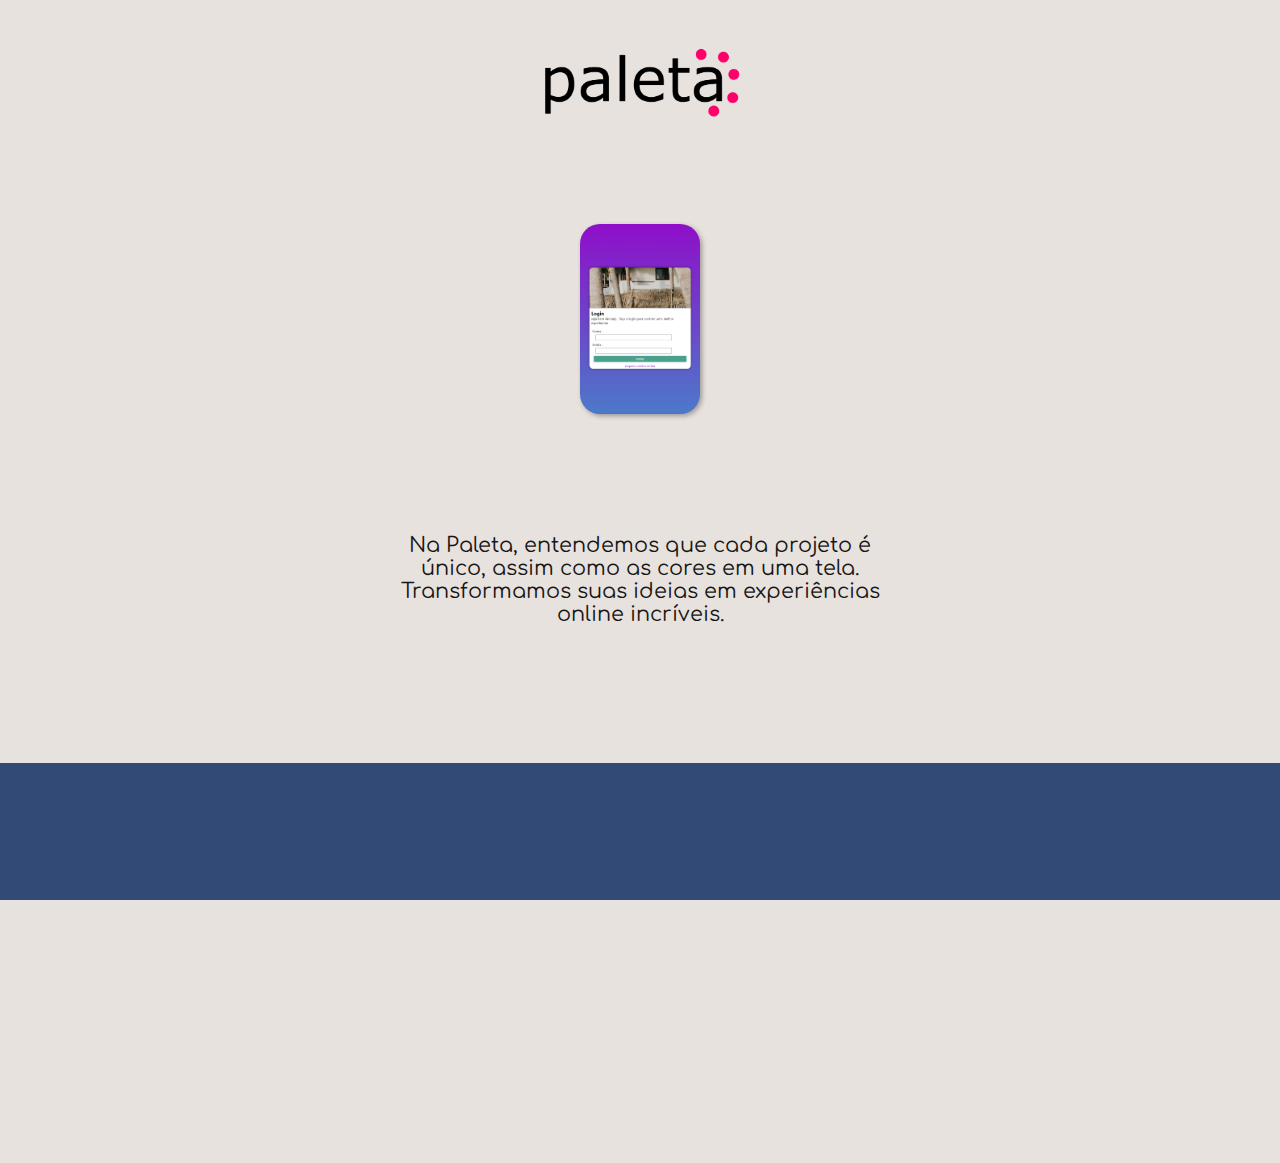
<file: pags/index.html>
<!DOCTYPE html>
<html lang="pt-br">
<head>
    <meta charset="UTF-8">
    <meta name="viewport" content="width=device-width, initial-scale=1.0">
    <title>Paleta</title>
    <link rel="shortcut icon" href="../midia/img/logo_redusida_preta.png" type="image/x-icon">
    <script src="https://unpkg.com/aos@2.3.1/dist/aos.js"></script>
    <link href="https://unpkg.com/aos@2.3.1/dist/aos.css" rel="stylesheet">
    <link rel="stylesheet" href="../estilo/pagprin_p.css">
    <link rel="stylesheet" href="../estilo/animacao.css">
    <link rel="stylesheet" href="../estilo/principal.css">
</head>
<body id="body">
    
    <!-- <div class="top" id="topid"></div> -->

    <main>

        <section class="primeira_parte">
            <header>
                <div class="contem_1" id="titulo_princ">
                    <div class="img">
                        <img src="../midia/img/logopaleta_preta.png" alt="logopaleta">
                    </div>
                </div>
            </header>
            <div id="primeira_impresao">
            
                <div id="sites_ex">
                    <div id="site_1" class="site"></div>
                    <div id="site_2" class="site"></div>
                    <div id="site_3" class="site"></div>
                    <div id="site_4" class="site"></div>
                    <div id="site_5" class="site"></div>
                </div>
                <div id="informacao">
                    <div class="texto">
                        <p>Na Paleta, entendemos que cada projeto é único, assim como as cores em uma tela. Transformamos suas ideias em experiências online incríveis.
                        </p>
                    </div>
                    <div class="contem_1">
                        <button><a href="conversa.html">ter meu site</a></button>
                    </div>
                </div>
            </div>
        </section>
        <section class="fundo_azul">
        </section>
    <script src="../interacao/cape.js"></script>
    <script>
        AOS.init();
    </script>
</body>
</html>
</file>
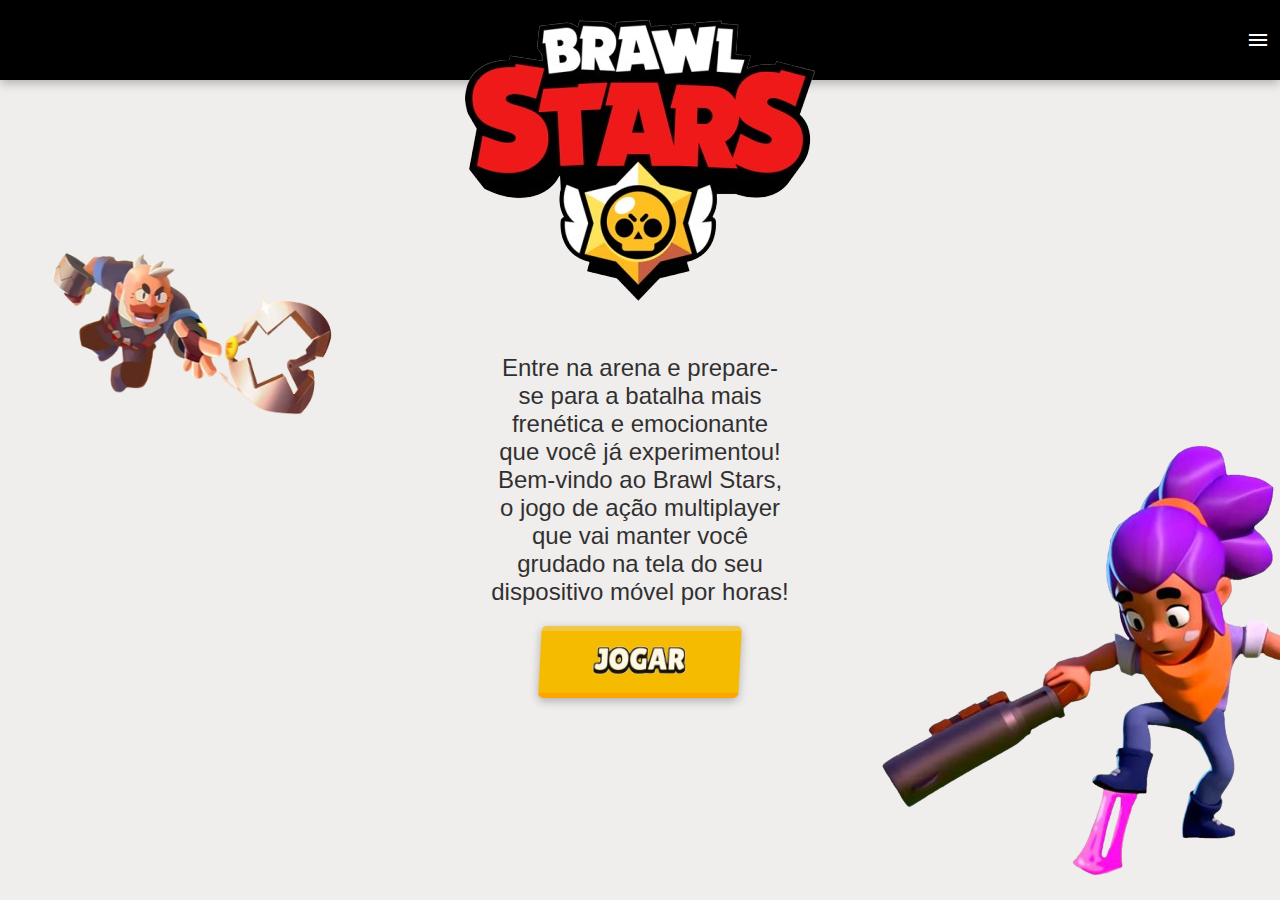
<file: ex/brawll stars/index.html>
<!DOCTYPE html>
<html lang="pt-br">
<head>
    <meta charset="UTF-8">
    <meta name="viewport" content="width=device-width, initial-scale=1.0">
    <title>brawl stars</title>
    <link rel="shortcut icon" href="img/logo_pequena_brawl.png" type="image/x-icon">
    <link rel="stylesheet" href="https://fonts.googleapis.com/css2?family=Material+Symbols+Outlined:opsz,wght,FILL,GRAD@20..48,100..700,0..1,-50..200" />
    <style>

        *{
            border: none;
            margin: 0px;
            padding: 0px;
            font-family: Arial, Helvetica, sans-serif;
        }

        html,body{
            background-color: rgb(240, 237, 237);
            width: 100%;
            height: 100vh;
            overflow: hidden;
        }

        main{
            width: 100%;
            min-height: 100vh;
            color: black;
        }

        .cab {
            width: 100%;
            height: 80px;
            background-color: black;
            box-shadow: 0px 3px 10px rgba(0, 0, 0, 0.273);
            display: flex;
            justify-content: end;
            align-items: center;
        }

        .contem{
            width: 100%;
            display: flex;
            justify-content: center;
        }

        #logo {
            margin-top: -60px;
        }

        p {
            width: 300px;
            font-size: 1.3em;
            text-align: center;
            opacity: 0.8;
            margin: 60px 0px 0px 0px;
        }

        button {
            width: 200px;
            padding: 8px;
            margin-top: 20px;
            background-color: rgb(245, 187, 0);
            box-shadow: 0px 3px 10px rgba(0, 0, 0, 0.273);
            position: relative;
            z-index: 1;
            overflow: hidden;
            transform: skewX(-3deg);
            /* border: 2px solid black; */
            border-bottom: 5px solid orange;
            border-top: 5px solid rgb(239, 199, 69);
            border-radius: 5px;
        }

        button > img {
            width: 100px;
            opacity: 0.9;
        }

        .broque_contem {
            width: 200px;
            position: absolute;
            bottom: 0px;
            right: 0px;
            overflow: hidden;
            z-index: 2;
        }

        .broque_contem > img {
            margin: 0px 0px -28px 30px;
        }

        .spaike_contem {
            display: none;
            width: 450px;
            position: absolute;
            top: 250px;
            left: 30px;
            overflow: hidden;
        }

        .spaike_contem > img {
            width: 220px;
        }

        @media screen and (min-width: 768px){
            .spaike_contem {
                display: block;
            }

            .broque_contem {
                width: 450px;
            }
        }

        @media screen and (max-height: 858px) {

            .broque_contem {
                width: 250px;
            }

            .broque_contem > img {
                width: 250px;
            }
        }

        .material-symbols-outlined {
          font-variation-settings:
          'FILL' 0,
          'wght' 400,
          'GRAD' 0,
          'opsz' 24;
          color: white;
          margin: 0px 10px 0px 0px;
        }

        @media screen and (min-width: 992px) {

            .spaike_contem {
                left: 50px;
            }

            .spaike_contem > img {
                width: 300px;
            }
        }

        @media screen and (min-width: 1200px) {
            p {
                margin: 50px 0px 0px 0px;
                font-size: 1.5em;
            }
        }

        @media screen and (min-width: 1300px) {

            .spaike_contem {
                left: 100px;
            }

            .spaike_contem > img {
                width: 400px;
            }

            .broque_contem {
                width: 600px;
            }

            .broque_contem > img {
                width: 500px;
            }
        }
    </style>
</head>
<body>
    <main>
        <div class="cab">
            <span class="material-symbols-outlined">
                menu
            </span>
        </div>
        <div class="contem" id="logo">
            <img src="img/brawl_stars.png" alt="logo brawl">
        </div>
        <div class="contem">
            <p>Entre na arena e prepare-se para a batalha mais frenética e emocionante que você já experimentou! Bem-vindo ao Brawl Stars, o jogo de ação multiplayer que vai manter você grudado na tela do seu dispositivo móvel por horas!</p>
        </div>
        <div class="spaike_contem">
            <img src="img/cara_velho.png" alt="spaike">
        </div>
        <div class="broque_contem">
            <img src="img/shele (1).png" alt="broque">
        </div>
        <div class="contem">
            <button onclick="mudar()">
                <img src="img/jogar02.png" alt="jogar">
            </button>
        </div>
    </main>

    <script>
        function mudar () {
            window.location.href = "https://play.google.com/store/search?q=brawl+stars&c=apps"
        }
    </script>
</body>
</html>
</file>
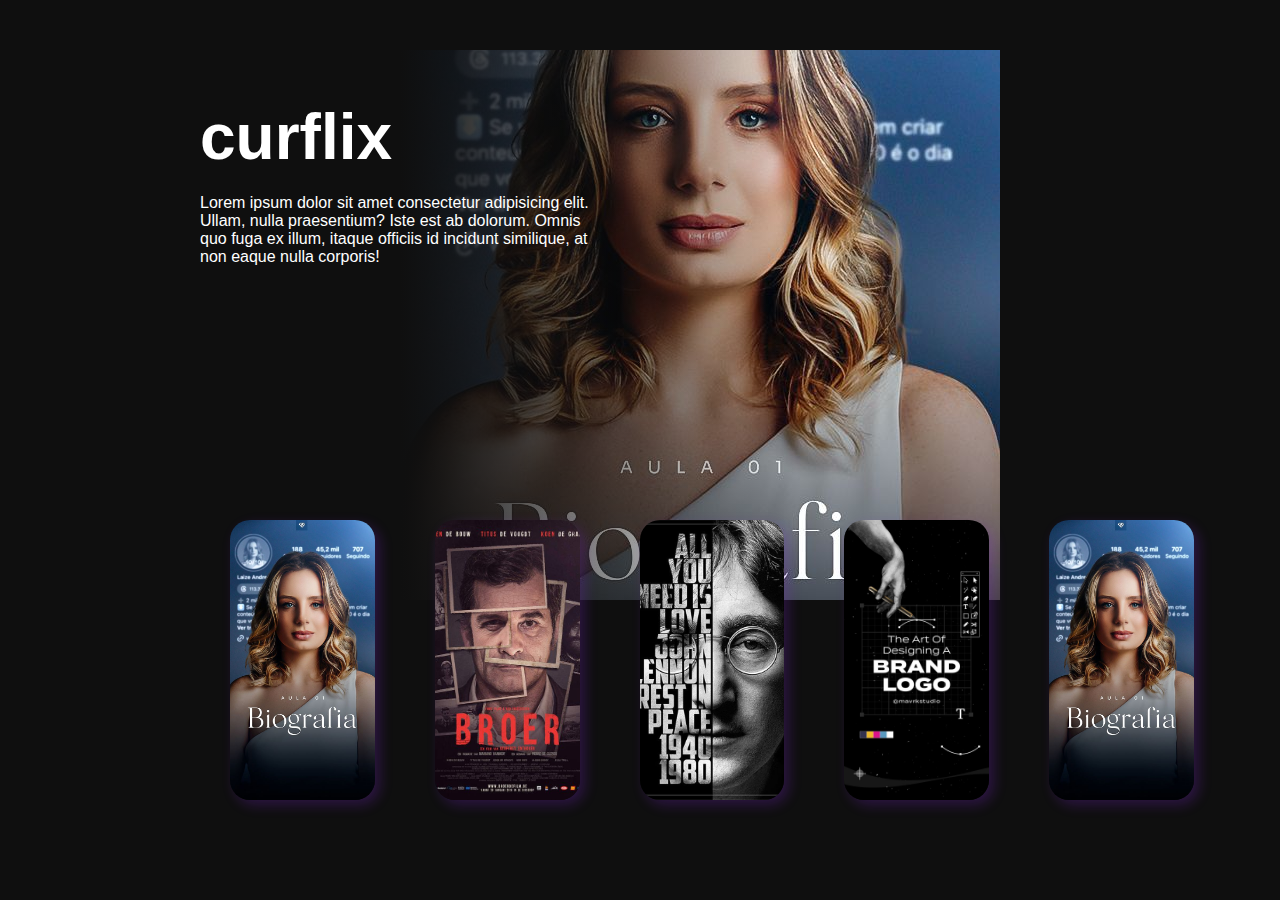
<file: ex/curso netflix/index.html>
<!DOCTYPE html>
<html lang="pt-br">
<head>
    <meta charset="UTF-8">
    <meta name="viewport" content="width=device-width, initial-scale=1.0">
    <title>curflix</title>
    <link rel="stylesheet" href="style.css">
</head>
<body>
    
    <main>
        <div class="conteudo">
            <div class="contem_titulo">
                <h1>curflix</h1>
            </div>
            <div class="contem_texto">
                <p>Lorem ipsum dolor sit amet consectetur adipisicing elit. Ullam, nulla praesentium? Iste est ab dolorum. Omnis quo fuga ex illum, itaque officiis id incidunt similique, at non eaque nulla corporis!</p>
            </div>
        </div>
        <div class="contem_img"></div>
        <div class="efeito"></div>
        <div class="rolagem">
            <div class="contem_curso" id="curso001"></div>
            <div class="contem_curso" id="curso002"></div>
            <div class="contem_curso" id="curso003"></div>
            <div class="contem_curso" id="curso004"></div>
            <div class="contem_curso" id="curso005"></div>
            <!-- <div class="contem_curso" id="curso005"></div>
            <div class="contem_curso" id="curso005"></div> -->
        </div>
    </main>

    <script>
        const curso001 = document.getElementById('curso001');
        const curso002 = document.getElementById('curso002');
        const curso003 = document.getElementById('curso003');
        const curso004 = document.getElementById('curso004');
        const contemImg = document.querySelector('.contem_img');

        curso001.addEventListener('mouseenter', () => {
            contemImg.style.backgroundImage = 'url("img/capa001.jpeg")';
        });

        curso001.addEventListener('mouseleave', () => {
            contemImg.style.backgroundImage = '';
        });

        curso002.addEventListener('mouseenter', () => {
            contemImg.style.backgroundImage = 'url("img/capa002.jpeg")';
        });

        curso002.addEventListener('mouseleave', () => {
            contemImg.style.backgroundImage = '';
        });

        curso003.addEventListener('mouseenter', () => {
            contemImg.style.backgroundImage = 'url("img/capa003.jpeg")';
        });

        curso003.addEventListener('mouseleave', () => {
            contemImg.style.backgroundImage = '';
        });

        curso004.addEventListener('mouseenter', () => {
            contemImg.style.backgroundImage = 'url("img/capa004.jpeg")';
        });

        curso004.addEventListener('mouseleave', () => {
            contemImg.style.backgroundImage = '';
        });
    </script>
</body>
</html>
</file>
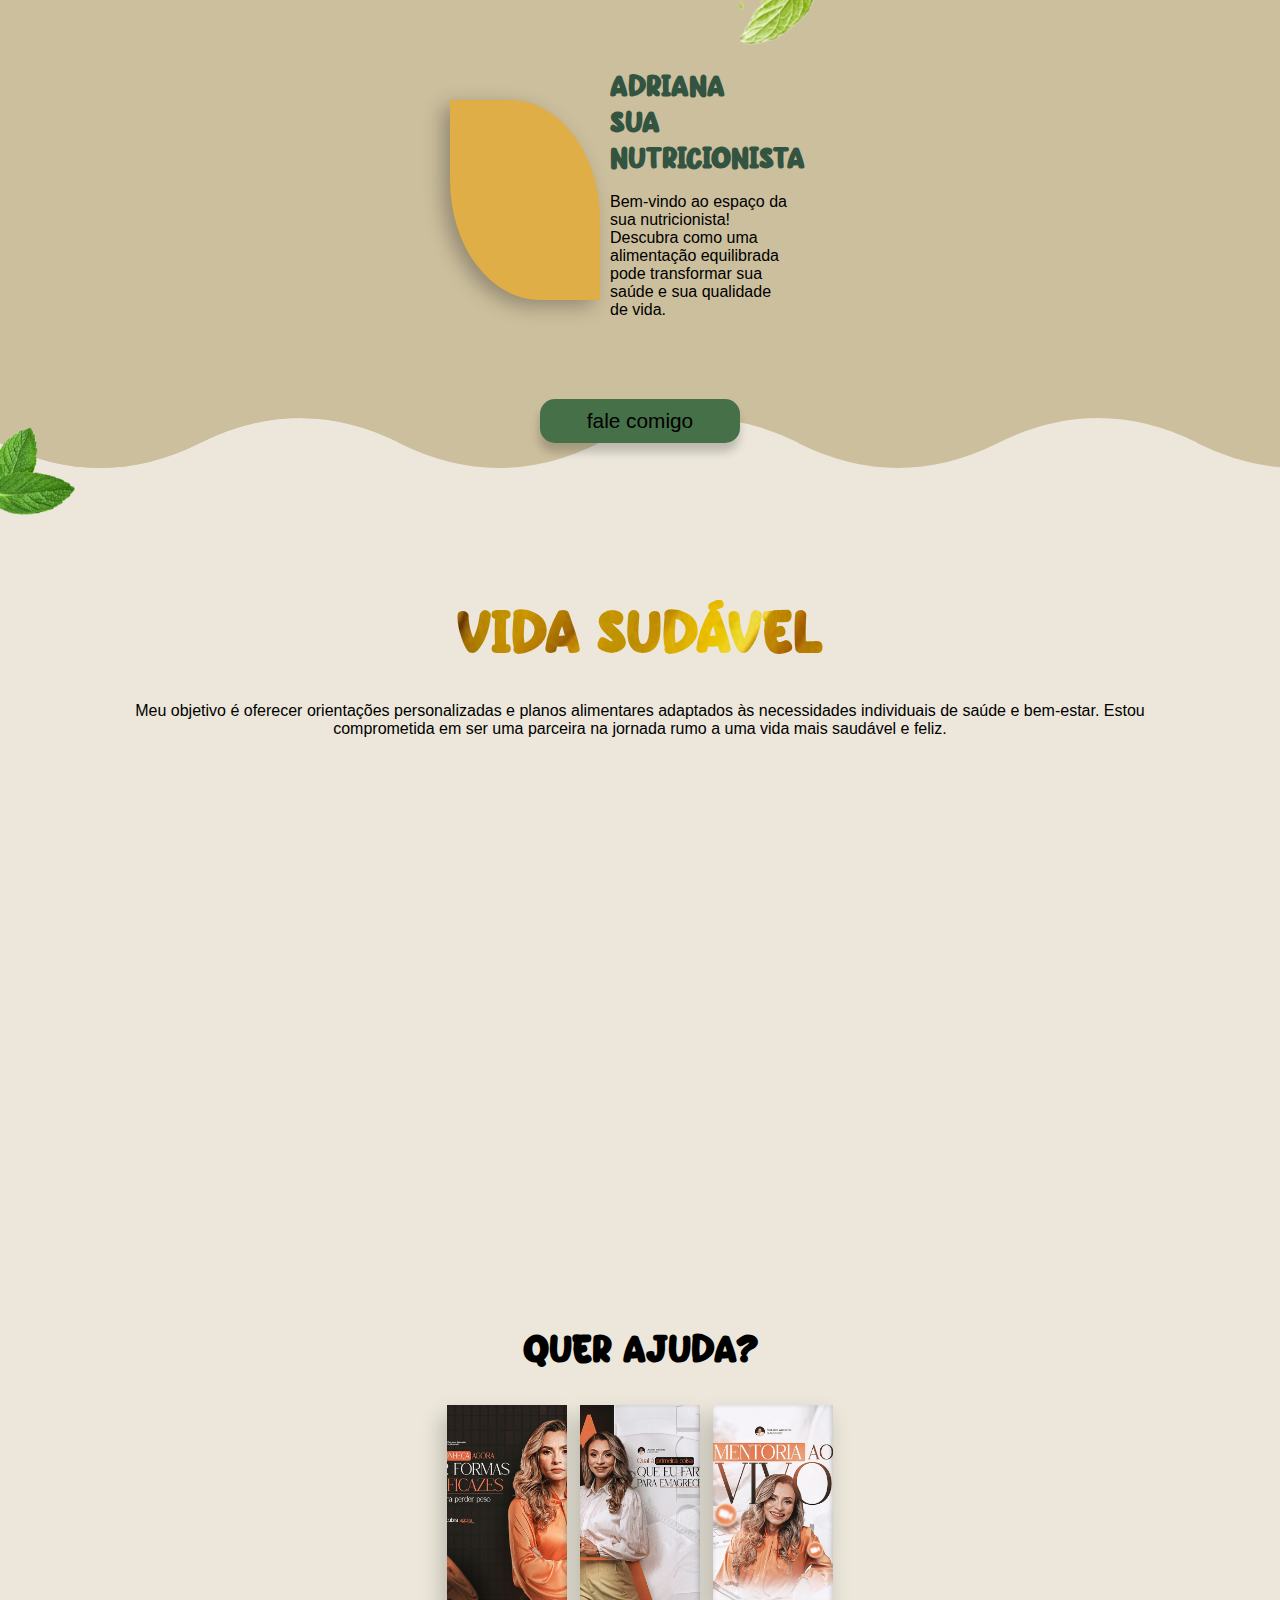
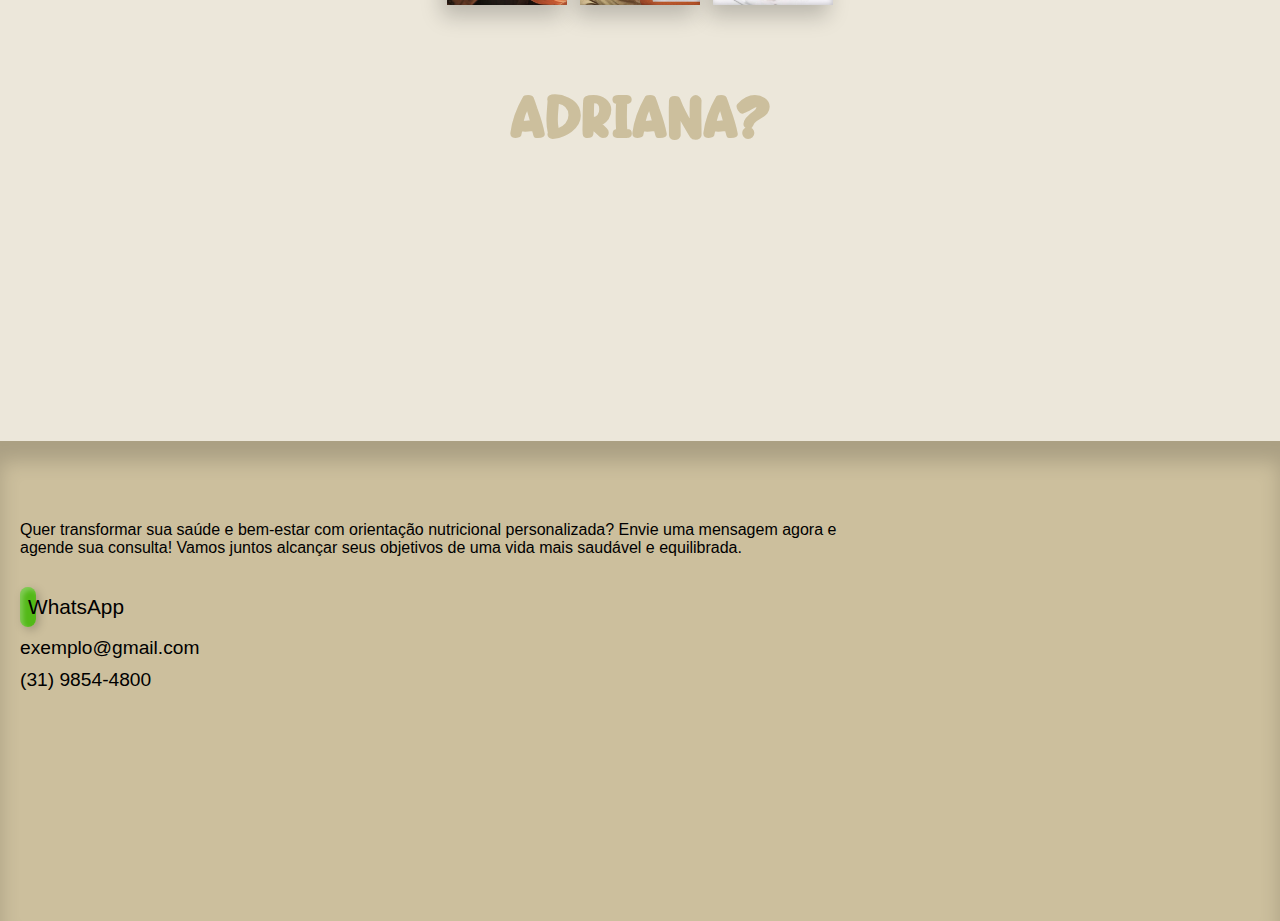
<file: ex/nutri/index.html>
<!DOCTYPE html>
<html lang="pt-br">
<head>
    <meta charset="UTF-8">
    <meta name="viewport" content="width=device-width, initial-scale=1.0">
    <title>sua nutri</title>
    <link rel="stylesheet" href="style.css">
    <link rel="stylesheet" href="animacao.css">
    <link rel="shortcut icon" href="img/logo.png" type="image/x-icon">
</head>
<body>
    <main>
        <section class="apresentacao">
            <div class="contem_merda_toda">
                <div class="contem_primeiro">
                    <div class="folha" id="folha006">
                        <img src="img/folha06.png" alt="">
                    </div>
                    <div class="contem_nutri">
                        <div class="contem_img_nutri">
                            <img src="img/mulher.png" alt="nutri">
                        </div>
                    </div>
                    <div class="conteudo_apresentacao">
                        <div class="contem_titulo_especial" id="titulo_principal">
                            <h1>adriana</h1>
                            <h1>sua nutricionista</h1>
                        </div>
                        <div class="contem_p_especial">
                            <p>Bem-vindo ao espaço da sua nutricionista! Descubra como uma alimentação equilibrada pode transformar sua saúde e sua qualidade de vida.</p>
                        </div>
                    </div>
                </div>
            </div>
            <div class="contem_botao" id="button_tudo"><button onclick="falar()">fale comigo</button></div>
            </div>
            <div class="folha" id="folha004">
                <img src="img/folha04.png" alt="">
            </div>
            <div id="bode">
            </div>
        </section>
        <section class="falar_um_pouco">
            <div class="contem_titulo">
                <h1 id="titulo_pouco">vida sudável</h1>
            </div>
            <div class="contem_p" id="p_pouco">
                <P>Meu objetivo é oferecer orientações personalizadas e planos alimentares adaptados às necessidades individuais de saúde e bem-estar. Estou comprometida em ser uma parceira na jornada rumo a uma vida mais saudável e feliz.</P>
            </div>
        </section>
        <div class="abacaxi_cortado">
            <img src="img/abacaxi_cortado.png" alt="">
        </div>
        <section class="mais_um_pouco">
            <div class="contem_tudo" id="tudo">
                <div class="contem_titulo" id="titulo_tudo">
                    <h1>Benefícios</h1>
                </div>
                <div class="contem_p" id="p_tudo">
                    <p>Uma boa nutrição fortalece o sistema imunológico, reduz doenças crônicas, aumenta a energia, controla o peso e melhora o bem-estar mental. Invista em uma alimentação equilibrada para uma vida mais saudável e ativa.</p>
                </div>
                <div class="contem_botao" id="button002">
                    <button onclick="falar()">entrar em contato</button>
                </div>
                <div class="folha" id="folha003">
                    <img src="img/folha03.png" alt="">
                </div>
            </div>
        </section>
        <section class="contem_coisas">
            <div class="coisas">
                <div class="contem_titulo" id="titulo004">
                    <h1>quer ajuda?</h1>
                </div>
                <div class="quadro" id="quadro001"></div>
                <div class="quadro" id="quadro002"></div>
                <div class="quadro" id="quadro003"></div>
            </div>
        </section>
        <section class="mais_texto">
            <div class="contem_titulo">
                <h1 id="titulo_color">adriana?</h1>
            </div>
            <div class="contem_p">
                <p id="texto_nsei">Sou nutricionista dedicada a ajudar você a alcançar uma vida saudável e equilibrada. Com formação sólida e experiência, ofereço orientações personalizadas e planos alimentares adaptados às suas necessidades, promovendo escolhas alimentares conscientes e sustentáveis para seu bem-estar.</p>
            </div>
            <div class="prato">
                <img src="img/prato.png" alt="" id="prato">
            </div>
        </section>
    </main>

    <footer id="rodape">
        <div class="contem_p" id="p_diferente">
            <p>Quer transformar sua saúde e bem-estar com orientação nutricional personalizada? Envie uma mensagem agora e agende sua consulta! Vamos juntos alcançar seus objetivos de uma vida mais saudável e equilibrada.</p>
        </div>
        <div class="contato">
            <div class="watzap">
                <button id="zapzap" onclick="falar()">WhatsApp</button>
            </div>
            <div class="email">
                <p>exemplo@gmail.com</p>
            </div>
            <div class="numero">
                <p>(31) 9854-4800</p>
            </div>
        </div>
        <div class="espacar"></div>
    </footer>

    <script src="interacao.js"></script>
    <script>
        var tela = window.innerWidth;
        const bode = window.document.getElementById("bode")
        bode.innerHTML += `
        <div class="contem_onda">
            <svg width="400px" height="200px" class="onda" id="svg01">
            <path fill="#CCBF9D" d="M 0 100 Q 100 150, 200 100 Q 300 50, 400 100 Q 500 150, 600 100 Q 700 50, 800 100 L 800 0 L 0 0 Z"></path>
            </svg>
            <svg width="400px" height="200px" class="onda" id="svg02">
            <path fill="#CCBF9D" d="M 0 100 Q 100 150, 200 100 Q 300 50, 400 100 Q 500 150, 600 100 Q 700 50, 800 100 L 800 0 L 0 0 Z"></path>
            </svg>
            <svg width="400px" height="200px" class="onda" id="svg03">
            <path fill="#CCBF9D" d="M 0 100 Q 100 150, 200 100 Q 300 50, 400 100 Q 500 150, 600 100 Q 700 50, 800 100 L 800 0 L 0 0 Z"></path>
            </svg>
            <svg width="400px" height="200px" class="onda" id="svg04">
            <path fill="#CCBF9D" d="M 0 100 Q 100 150, 200 100 Q 300 50, 400 100 Q 500 150, 600 100 Q 700 50, 800 100 L 800 0 L 0 0 Z"></path>
            </svg>
            <svg width="400px" height="200px" class="onda" id="svg05">
            <path fill="#CCBF9D" d="M 0 100 Q 100 150, 200 100 Q 300 50, 400 100 Q 500 150, 600 100 Q 700 50, 800 100 L 800 0 L 0 0 Z"></path>
            </svg>
            <svg width="400px" height="200px" class="onda" id="svg06">
            <path fill="#CCBF9D" d="M 0 100 Q 100 150, 200 100 Q 300 50, 400 100 Q 500 150, 600 100 Q 700 50, 800 100 L 800 0 L 0 0 Z"></path>
            </svg>
            <svg width="400px" height="200px" class="onda" id="svg07">
            <path fill="#CCBF9D" d="M 0 100 Q 100 150, 200 100 Q 300 50, 400 100 Q 500 150, 600 100 Q 700 50, 800 100 L 800 0 L 0 0 Z"></path>
            </svg>
            <svg width="400px" height="200px" class="onda" id="svg08">
            <path fill="#CCBF9D" d="M 0 100 Q 100 150, 200 100 Q 300 50, 400 100 Q 500 150, 600 100 Q 700 50, 800 100 L 800 0 L 0 0 Z"></path>
            </svg>
        </div>
        `

        function falar () {
            window.location.href = "http://api.whatsapp.com/?phone=31981144800&text="
        }
    </script>
</body>
</html>
</file>
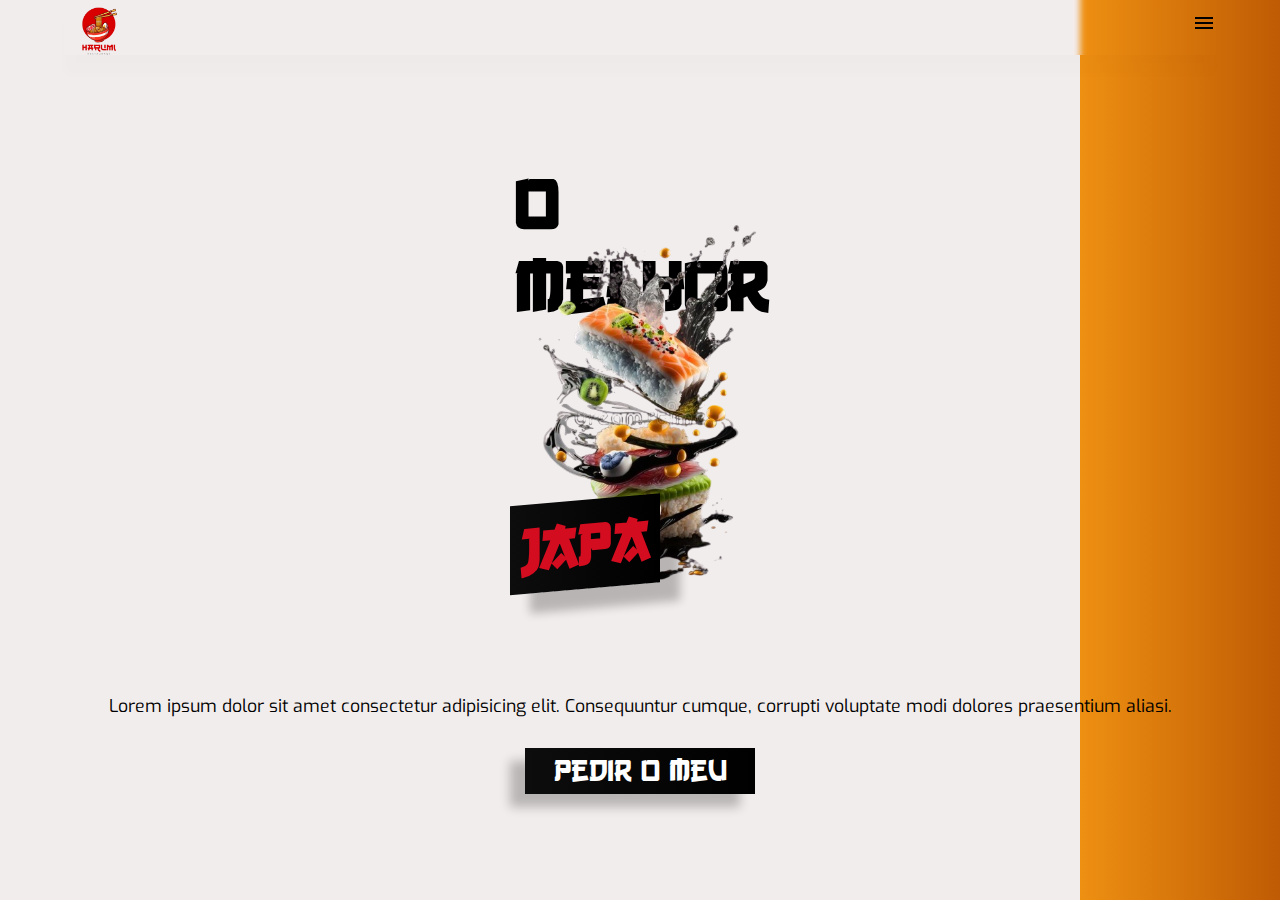
<file: ex/suchi/index.html>
<!DOCTYPE html>
<html lang="pt-br">
<head>
    <meta charset="UTF-8">
    <meta name="viewport" content="width=device-width, initial-scale=1.0">
    <title>sushi</title>
    <link rel="stylesheet" href="style.css">
    <link rel="shortcut icon" href="img/logo_solo.png" type="image/x-icon">
    <link rel="stylesheet" href="https://fonts.googleapis.com/css2?family=Material+Symbols+Outlined:opsz,wght,FILL,GRAD@24,400,0,0" />
</head>
<body>
    <div class="fundo_cor"></div>
    <header>
        <div class="centro">
            <div class="cab_vdd">
                <div class="restaurante">
                    <img src="img/logo.png" alt="logo">
                </div>
                <div class="menu_contem">
                    <span class="material-symbols-outlined">
                        menu
                        </span>
                </div>
            </div>
        </div>
    </header>
    <main>
        <section class="primeira_impressao">
            <div class="contem_img_principal"></div>
            <div class="contem_titulos">
                <div class="contem_todos">
                    <div class="contem_titulo01">
                        <h1>o melhor</h1>
                    </div>
                </div>
            </div>
            <div class="contem_titulo02">
                <div class="fundo_titulo">
                    <h1>japa</h1>
                </div>
            </div>
        </section>
        <section class="compra">
            <div class="contem_texto_p">
                <p>Lorem ipsum dolor sit amet consectetur adipisicing elit. Consequuntur cumque, corrupti voluptate modi dolores praesentium aliasi.</p>
            </div>
            <div class="contem_button_compra">
                <button><p>pedir o meu</p></button>
            </div>
        </section>
    </main>
</body>
</html>
</file>
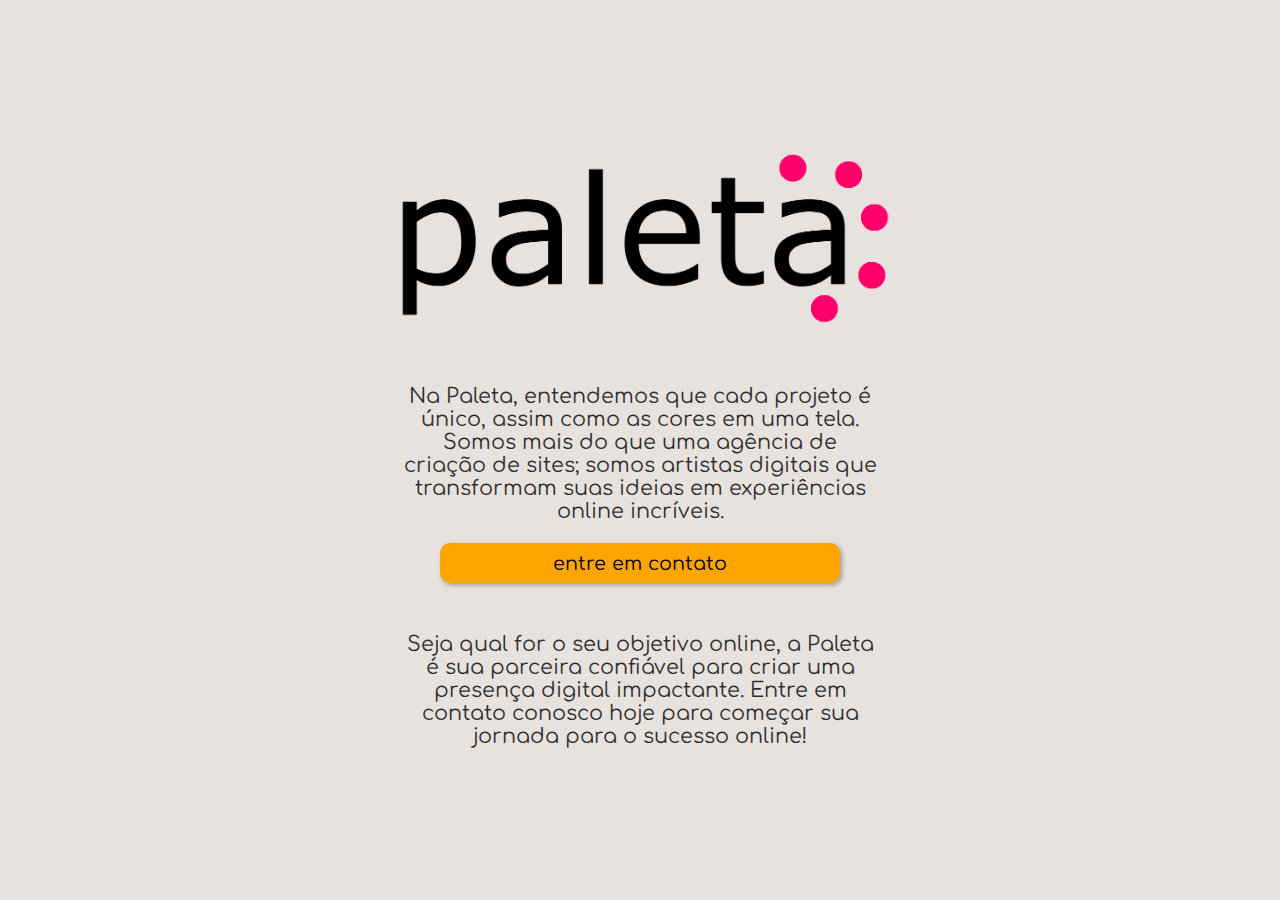
<file: pags/conversa.html>
<!DOCTYPE html>
<html lang="pt-br">
<head>
    <meta charset="UTF-8">
    <meta name="viewport" content="width=device-width, initial-scale=1.0">
    <link rel="shortcut icon" href="../midia/img/logo_redusida_branca.png" type="image/x-icon">
    <link rel="stylesheet" href="../estilo/principal.css">
    <link rel="stylesheet" href="../estilo/conversa.css">
    <link rel="stylesheet" href="../estilo/conversa_002.css">
    <link rel="stylesheet" href="../estilo/animacao.css">
    <title>Paleta - conversar</title>
</head>
<body>
    <div class="pai">
        <div>
            <div class="contem_img">
                <div class="img_logo">
                    <img src="../midia/img/logopaleta_preta.png" alt="logo paleta">
                </div>
            </div>
            <div class="texto">
                <p>
                    Na Paleta, entendemos que cada projeto é único, assim como as cores em uma tela. Somos mais do que uma agência de criação de sites; somos artistas digitais que transformam suas ideias em experiências online incríveis.
                </p>
            </div>
            <div class="contato">
                <button class="botao"><a href="#">entre em contato</a></button>
            </div>
            <div class="texto">
                <p>
                    Seja qual for o seu objetivo online, a Paleta é sua parceira confiável para criar uma presença digital impactante. Entre em contato conosco hoje para começar sua jornada para o sucesso online!
                </p>
            </div>
        </div>
    </div>
</body>
</html>
</file>
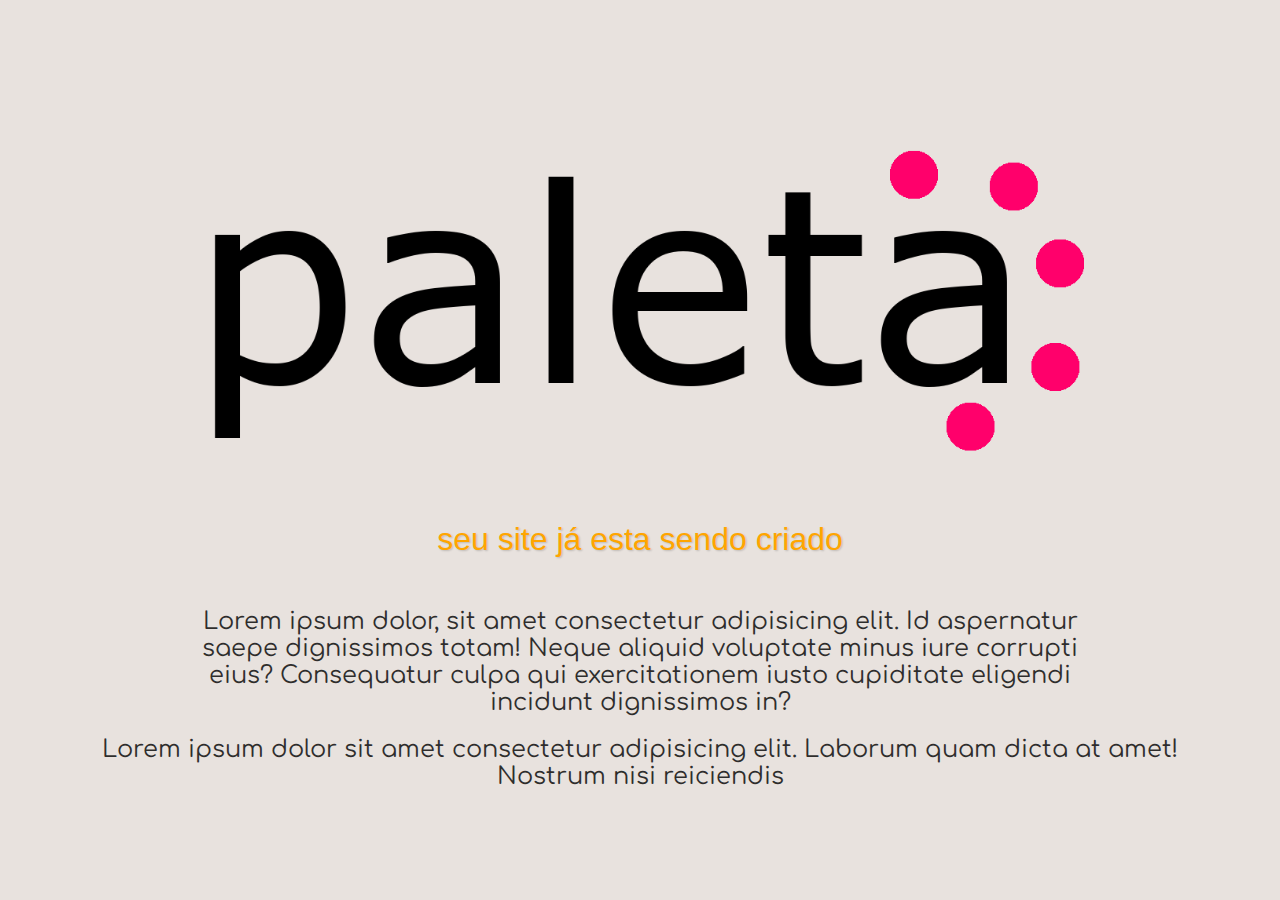
<file: pags/muito_obrigado.html>
<!DOCTYPE html>
<html lang="pt-br">
<head>
    <meta charset="UTF-8">
    <meta name="viewport" content="width=device-width, initial-scale=1.0">
    <link rel="shortcut icon" href="../midia/img/logo_redusida_branca.png" type="image/x-icon">
    <script src="https://unpkg.com/aos@2.3.1/dist/aos.js"></script>
    <link href="https://unpkg.com/aos@2.3.1/dist/aos.css" rel="stylesheet">
    <link rel="stylesheet" href="../estilo/principal.css">
    <link rel="stylesheet" href="../estilo/animacao.css">
    <link rel="stylesheet" href="../estilo/final.css">
    <title>Paleta - muito obrigado</title>
</head>
<body>
    <div class="contem_4">
        <div>
            
            <div class="centralizar_img">
                <div class="img_logo">
                    <img src="../midia/img/logopaleta_preta.png" alt="logo paleta">
                </div>
            </div>
            <div class="msg"><h1>seu site já esta sendo criado</h1></div>
            <div class="texto"><p>Lorem ipsum dolor, sit amet consectetur adipisicing elit. Id aspernatur saepe dignissimos totam! Neque aliquid voluptate minus iure corrupti eius? Consequatur culpa qui exercitationem iusto cupiditate eligendi incidunt dignissimos in?</p></div>
            <div class="lembrete"><p>Lorem ipsum dolor sit amet consectetur adipisicing elit. Laborum quam dicta at amet! Nostrum nisi reiciendis </p></div>
        </div>
    </div>

</body>
</html>
</file>
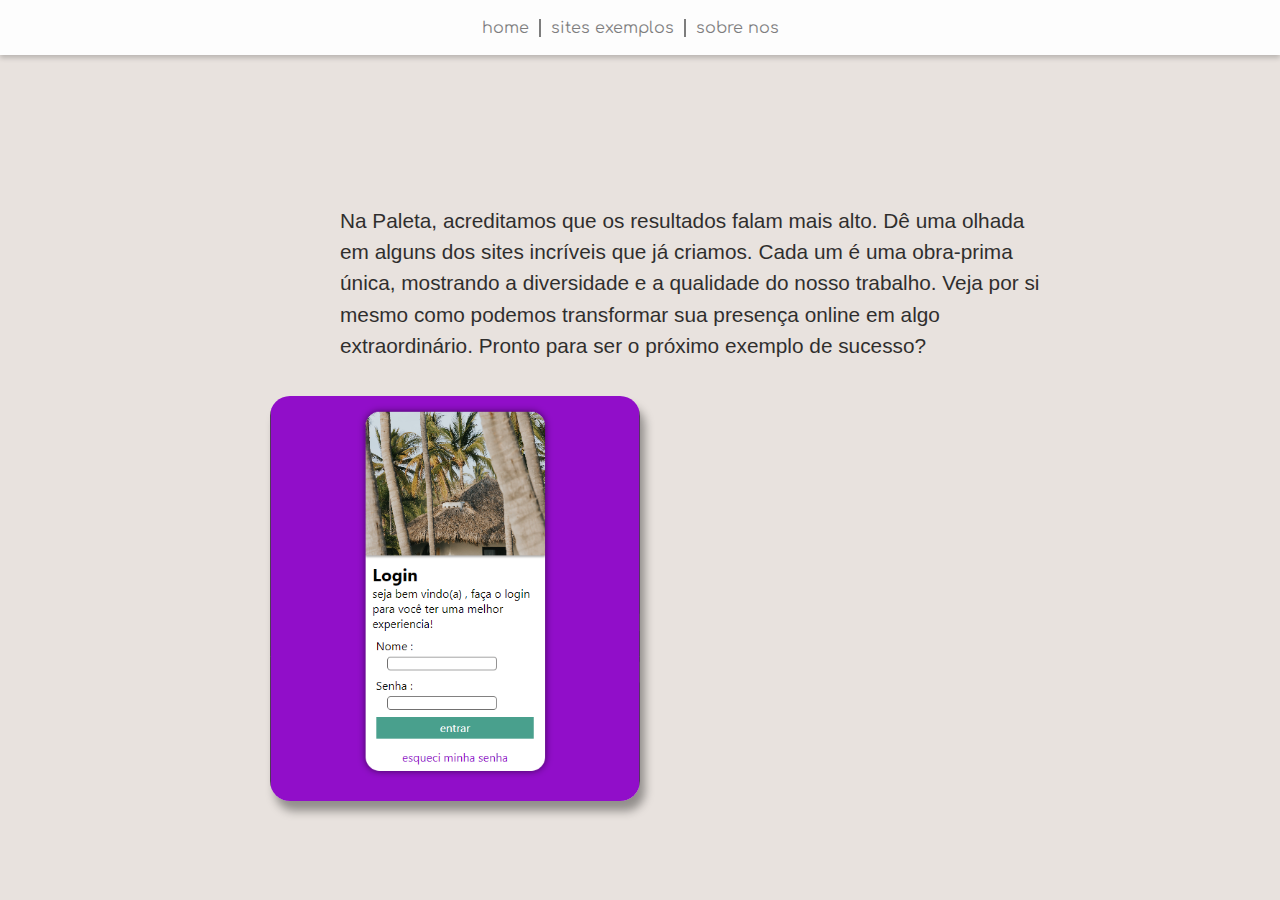
<file: pags/sites_ex.html>
<!DOCTYPE html>
<html lang="pt-br">
<head>
    <meta charset="UTF-8">
    <meta name="viewport" content="width=device-width, initial-scale=1.0">
    <title>Paleta - sites exemplos</title>
    <link rel="shortcut icon" href="../midia/img/logo_redusida_branca.png" type="image/x-icon">
    <link rel="stylesheet" href="../estilo/principal.css">
    <link rel="stylesheet" href="../estilo/exemplo.css">
    <link rel="stylesheet" href="../estilo/animacao.css">
</head>
<body>

    <div class="top" id="topid" ></div>

    <div class="conteudo">
        <section class="text_01">
            <div class="contem_2">
                <p>
                    Na Paleta, acreditamos que os resultados falam mais alto. Dê uma olhada em alguns dos sites incríveis que já criamos. Cada um é uma obra-prima única, mostrando a diversidade e a qualidade do nosso trabalho. Veja por si mesmo como podemos transformar sua presença online em algo extraordinário. Pronto para ser o próximo exemplo de sucesso?
                </p>
            </div>
        </section>
        <div class="limite_limite">
            <div class="limitar">
                <section class="roleta_sites , contem_1" id="rol"></section>
            </div>
        </div>
    </div>

    <script src="../interacao/cape.js"></script>
    <script src="../interacao/roleta_sites.js"></script>
</body>
</html>
</file>
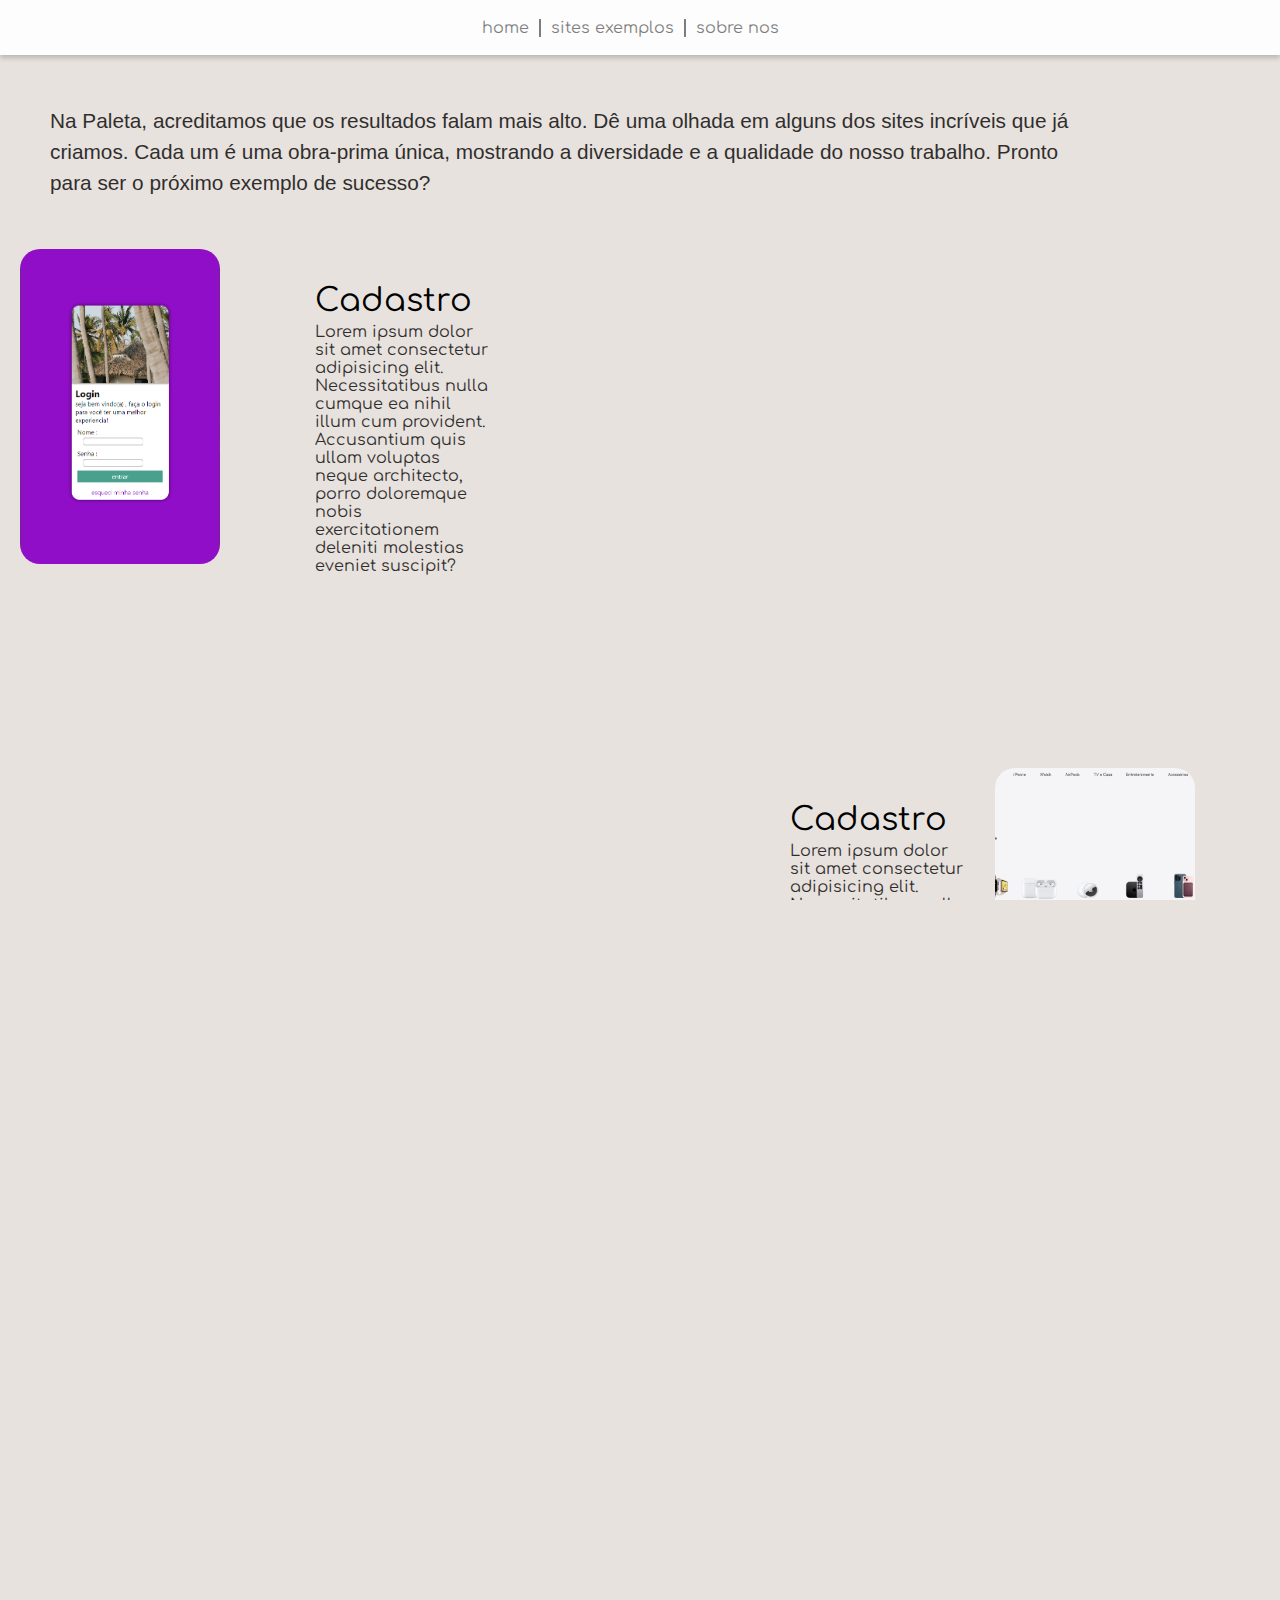
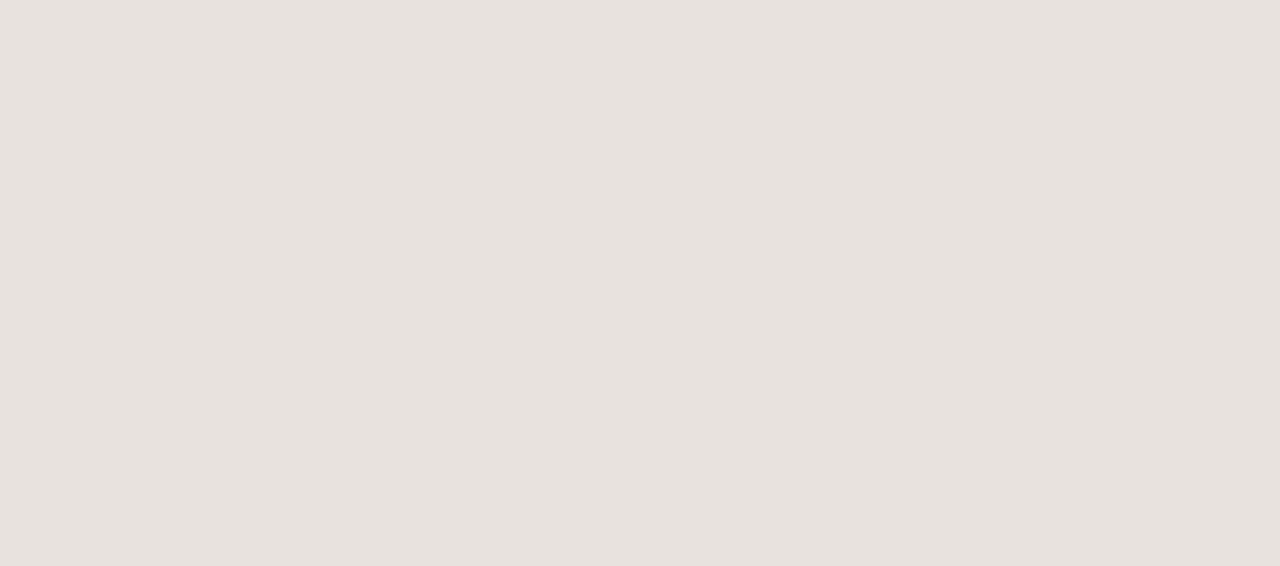
<file: pags/sites_ex_00.html>
<!DOCTYPE html>
<html lang="pt-br">
<head>
    <meta charset="UTF-8">
    <meta name="viewport" content="width=device-width, initial-scale=1.0">
    <link rel="shortcut icon" href="../midia/img/logo_redusida_branca.png" type="image/x-icon">
    <link rel="stylesheet" href="../estilo/principal.css">
    <link rel="stylesheet" href="../estilo/exemplo00.css">
    <link rel="stylesheet" href="../estilo/animacao.css">
    <title>Paleta - sites exemplos</title>
</head>
<body>

    <div class="top" id="topid" ></div>

    <div class="conteudo">
        <section class="text_01">
            <div class="contem_2">
                <p>
                    Na Paleta, acreditamos que os resultados falam mais alto. Dê uma olhada em alguns dos sites incríveis que já criamos. Cada um é uma obra-prima única, mostrando a diversidade e a qualidade do nosso trabalho. Pronto para ser o próximo exemplo de sucesso?
                </p>
            </div>
        </section>

        <section class="sites">
            <section class="amos">
                <div class="img_site" id="img01"></div>
                <div class="info" id="id01">
                    <div>
                        <h1>Cadastro</h1>
                        <div>
                            <p>
                                Lorem ipsum dolor sit amet consectetur adipisicing elit. Necessitatibus nulla cumque ea nihil illum cum provident. Accusantium quis ullam voluptas neque architecto, porro doloremque nobis exercitationem deleniti molestias eveniet suscipit?
                            </p>
                        </div>
                    </div>
                </div>
            </section>
            <div class="cemporcento">
                <section class="amos , direita">
                    <div class="info" id="id02">
                        <div>
                            <h1>Cadastro</h1>
                            <div>
                                <p>
                                    Lorem ipsum dolor sit amet consectetur adipisicing elit. Necessitatibus nulla cumque ea nihil illum cum provident. Accusantium quis ullam voluptas neque architecto, porro doloremque nobis exercitationem deleniti molestias eveniet suscipit?
                                </p>
                            </div>
                        </div>
                    </div>
                    <div class="img_site" id="img02"></div>
                </section>
            </div>
            <section class="amos">
                <div class="img_site" id="img03"></div>
                <div class="info" id="id03">
                    <div>
                        <h1>Cadastro</h1>
                        <div>
                            <p>
                                Lorem ipsum dolor sit amet consectetur adipisicing elit. Necessitatibus nulla cumque ea nihil illum cum provident. Accusantium quis ullam voluptas neque architecto, porro doloremque nobis exercitationem deleniti molestias eveniet suscipit?
                            </p>
                        </div>
                    </div>
                </div>
            </section>
            <div class="cemporcento">
                <section class="amos , direita">
                    <div class="info" id="id04">
                        <div>
                            <h1>Cadastro</h1>
                            <div>
                                <p>
                                    Lorem ipsum dolor sit amet consectetur adipisicing elit. Necessitatibus nulla cumque ea nihil illum cum provident. Accusantium quis ullam voluptas neque architecto, porro doloremque nobis exercitationem deleniti molestias eveniet suscipit?
                                </p>
                            </div>
                        </div>
                    </div>
                    <div class="img_site" id="img04"></div>
                </section>
            </div>
        </section>
    </div>

    <script src="../interacao/cape.js"></script>
</body>
</html>
</file>
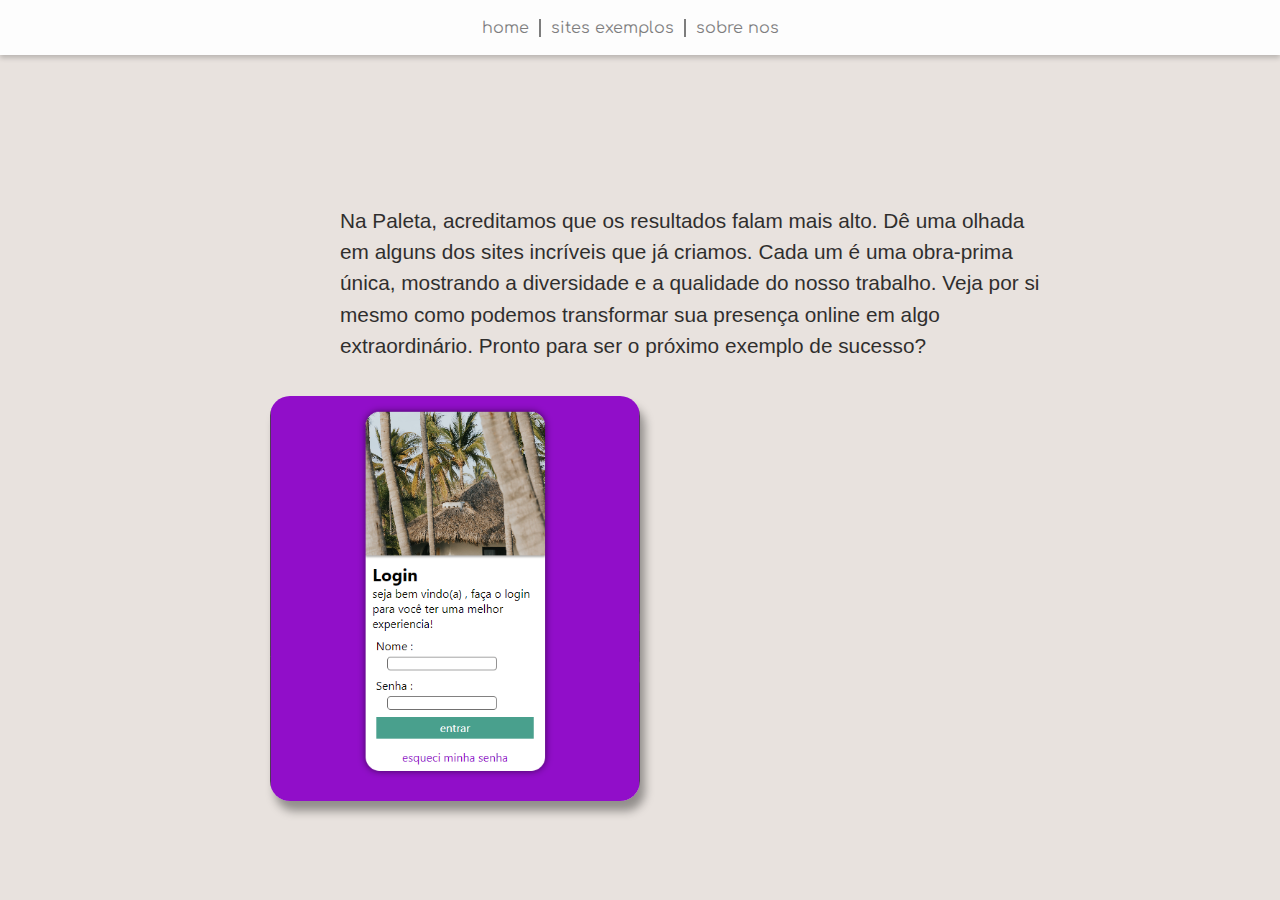
<file: pags/sitesex.html>
<!DOCTYPE html>
<html lang="pt-br">
<head>
    <meta charset="UTF-8">
    <meta name="viewport" content="width=device-width, initial-scale=1.0">
    <title>Paleta - sites exemplos</title>
</head>
<body>
    <script>

    var largura = window.innerWidth;
    console.log("Largura da tela: " + largura);
    if (largura < 992){
        window.location.href = 'sites_ex_00.html';
    }else {
        window.location.href = 'sites_ex.html';
    }
    </script>
</body>
</html>
</file>
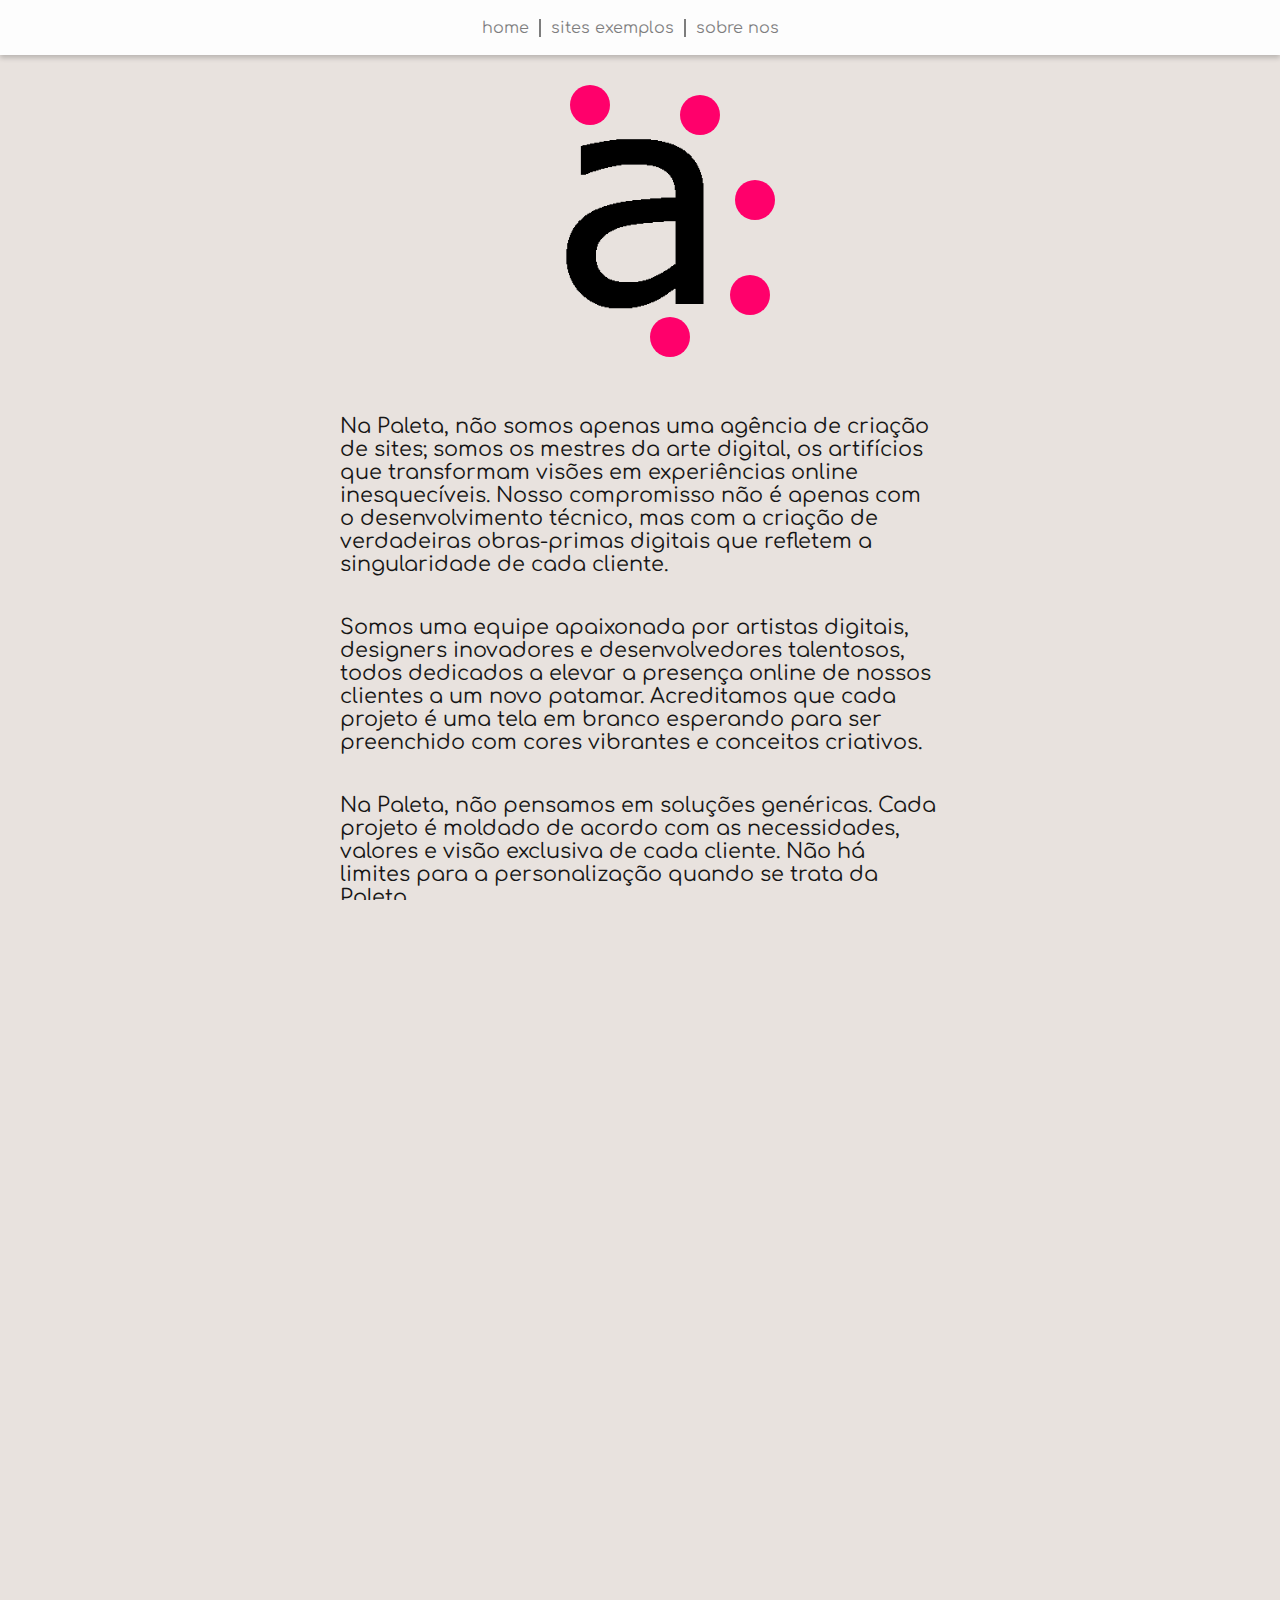
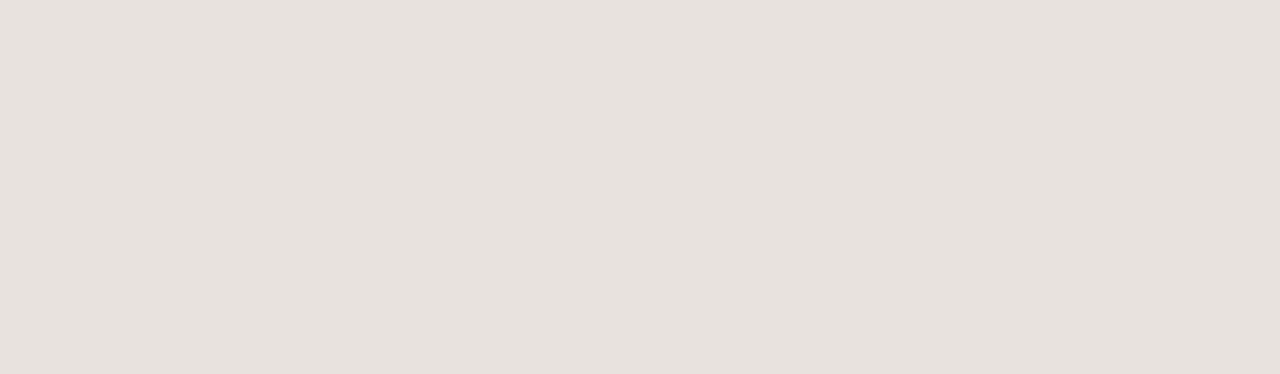
<file: pags/sobre.html>
<!DOCTYPE html>
<html lang="pt-br">
<head>
    <meta charset="UTF-8">
    <meta name="viewport" content="width=device-width, initial-scale=1.0">
    <title>Paleta - sobre nos</title>
    <link rel="shortcut icon" href="../midia/img/logo_redusida_branca.png" type="image/x-icon">
    <link rel="stylesheet" href="../estilo/principal.css">
    <link rel="stylesheet" href="../estilo/sobre_p.css">
    <link rel="stylesheet" href="../estilo/animacao.css">
    <link rel="stylesheet" href="../estilo/sobre_g.css">
</head>
<body>

    <div class="top" id="topid"></div>

    <section class="contem_1">
        <div class="img_logo_nua">
            <div class="bolinha" id="bola_1"></div>
            <div class="bolinha" id="bola_2"></div>
            <div class="bolinha" id="bola_3"></div>
            <div class="bolinha" id="bola_4"></div>
            <div class="bolinha" id="bola_5"></div>
        </div>
    </section>

    <section>
        <div class="contem_1">
            <p class="texto_2">Na Paleta, não somos apenas uma agência de criação de sites; somos os mestres da arte digital, os artifícios que transformam visões em experiências online inesquecíveis. Nosso compromisso não é apenas com o desenvolvimento técnico, mas com a criação de verdadeiras obras-primas digitais que refletem a singularidade de cada cliente.</p>
        </div>
        <div class="contem_1">
            <p class="texto_2">Somos uma equipe apaixonada por artistas digitais, designers inovadores e desenvolvedores talentosos, todos dedicados a elevar a presença online de nossos clientes a um novo patamar. Acreditamos que cada projeto é uma tela em branco esperando para ser preenchido com cores vibrantes e conceitos criativos.</p>
        </div>
        <div class="contem_1">
            <p class="texto_2"> Na Paleta, não pensamos em soluções genéricas. Cada projeto é moldado de acordo com as necessidades, valores e visão exclusiva de cada cliente. Não há limites para a personalização quando se trata da Paleta.</p>
        </div>
        <div class="contem_1">
            <p class="texto_2">Não é apenas sobre estética; é sobre contar a história da sua marca. Nossos designs são mais do que bonitos - são estratégias visuais que envolvem, inspiram e deixam uma impressão rigorosa.</p>
        </div>
        <div class="contem_1">
            <p class="texto_2">Utilizamos as tecnologias mais avançadas para garantir que cada site que criamos seja robusto, rápido e seguro. Nosso compromisso com a excelência técnica garante que sua presença online não seja apenas esteticamente agradável, mas também altamente funcional.</p>
        </div>
        <div class="contem_1">
            <p class="texto_2">Seja você um negócio local, uma startup ambiciosa, uma instituição de ensino ou uma ONG dedicada, estamos prontos para abraçar a diversidade. A Paleta é versátil e experiente para atender uma ampla gama de setores.</p>
        </div>
        <div class="contem_1">
            <p class="texto_2">Nosso relacionamento com os clientes não termina com o lançamento do site. Oferecemos suporte contínuo durante os primeiros três meses, garantindo que sua presença online permaneça otimizada e eficiente. Sua jornada para o sucesso online é uma parceria contínua conosco.</p>
        </div>
        <div class="contem_1">
            <p class="texto_2">Na Paleta, não estamos apenas seguindo as tendências digitais; estamos definindo-as. Cada projeto é uma oportunidade de criar algo extraordinário, algo que vai além do esperado.</p>
        </div>
    </section>

    <div id="bottomid"></div>

    <script src="../interacao/cape.js"></script>
</body>
</html>
</file>
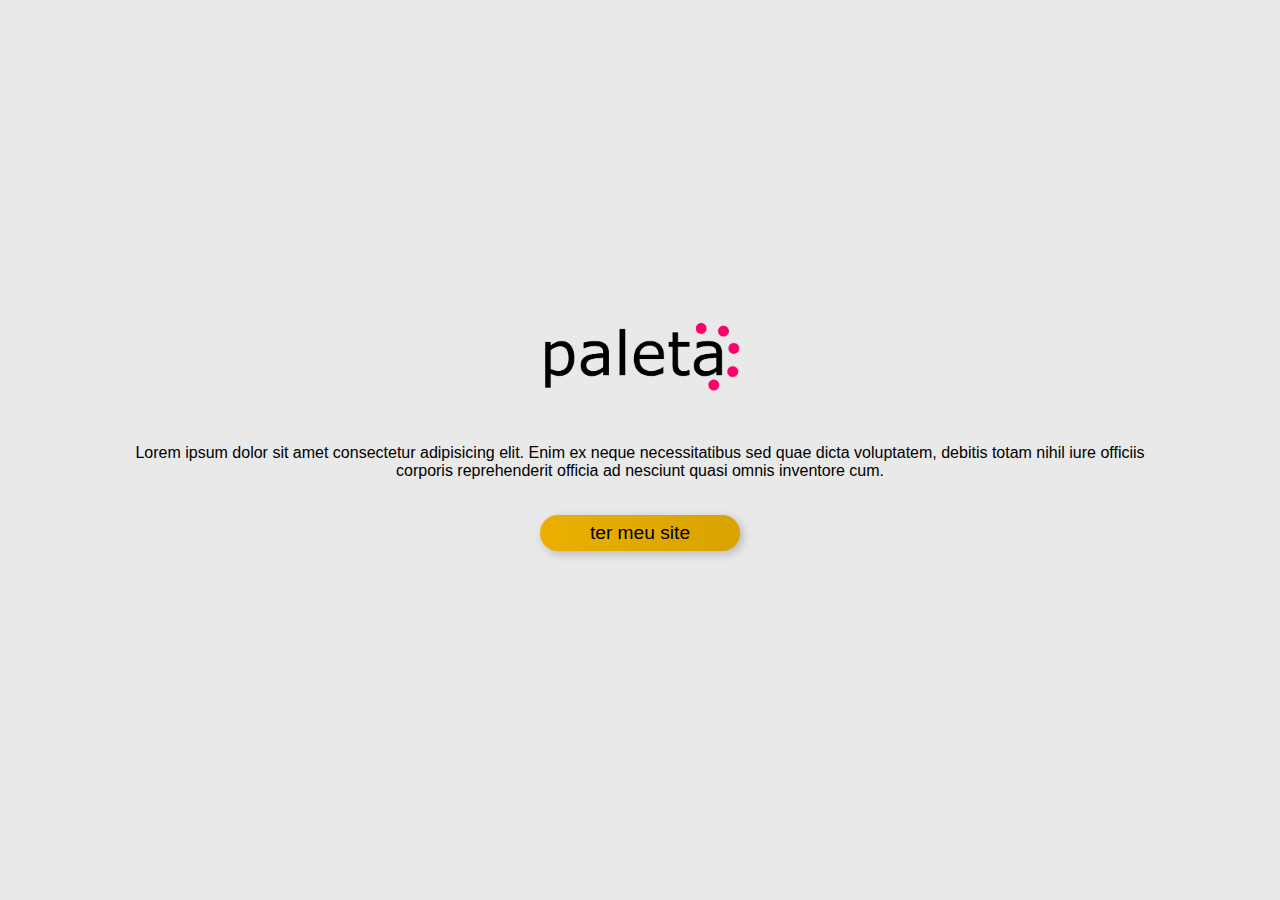
<file: ex/suchi/paleta.html>
<!DOCTYPE html>
<html lang="pt-br">
<head>
    <meta charset="UTF-8">
    <meta name="viewport" content="width=device-width, initial-scale=1.0">
    <title>quer um site assim</title>
    <link rel="stylesheet" href="paleta.css">
</head>
<body>
    <main>
        <section class="prop">
            <div class="contem_logo">
                <img src="../../midia/img/logopaleta_preta.png" alt="logo">
            </div>
            <div class="info">
                <div class="contem_p">
                    <p>Lorem ipsum dolor sit amet consectetur adipisicing elit. Enim ex neque necessitatibus sed quae dicta voluptatem, debitis totam nihil iure officiis corporis reprehenderit officia ad nesciunt quasi omnis inventore cum.</p>
                </div>
                <div class="contem_botao">
                    <button>ter meu site</button>
                </div>
                <!-- <div class="contem_p">
                    <p>Lorem ipsum dolor sit amet consectetur adipisicing elit. Reprehenderit numquam sapiente dolorem et natus ipsam, dolorum, temporibus corrupti at assumenda hic veniam. Iusto ad voluptatum, consequatur odit quidem est blanditiis.</p>
                </div> -->
            </div>
        </section>
    </main>
</body>
</html>
</file>
<file: estilo/pagprin_p.css>
@charset "ut-f8";

:root {
    --cor001: #E7DED9;
    --cor002: #BEC7C4;
    --cor003: #314B76;
    --cor004: #314B76;
    --cor005: #696E71;
    --cor006: #EE4456;
}

.img {
    margin: 10px 0px 0px 0px;
}

.img > img{
    width: 200px;
    height: 80px;
}

#titulo_princ{
    margin: 30px 0px 0px 0px;
}

.primeira_impresao {
    margin: 50px 0px 0px 0px;
}

#sites_ex {
    background-color: transparent;
    width: 80vw;
    max-width: 330px;
    height: 350px;
    margin: auto;
    margin-top: 20px;
    position: relative;
}

.site {
    background-color: #32bedd;
    border-radius: 20px;
    position: absolute;
    box-shadow: 2px 2px 5px #00000055;
}

#site_1 {
    width: 120px;
    height: 190px;
    z-index: 3;
    top: 50%;
    left: 50%;
    transform: translate(-50% , -50%);
    background-image: url(../midia/img/formulariog.png);
    background-size: cover;
    background-position: center;
    animation-name: subir_site1;
    animation-duration: 0.8s;
}

#site_2 {
    width: 200px;
    height: 60px;
    z-index: 3;
    top: 10px;
    right: -20px;
    background-image: url(../midia/img/fundo_aple.png);
    background-size: cover;
    background-position: center ;
    opacity: 0;
    animation-name: deslisar_site2;
    animation-duration: 1s;
    animation-delay: 0.2s;
    animation-fill-mode: forwards;
}

#site_3 {
    width: 60px;
    height: 200px;
    z-index: 3;
    right: 5px;
    bottom: 30px;
    background-image: url(../midia/img/fundo_aple.png);
    background-size: cover;
    background-position: bottom;
    opacity: 0;
    animation-name: subir_site3;
    animation-duration: 1s;
    animation-delay: 0.4s;
    animation-fill-mode: forwards;
}

#site_4 {
    width: 90px;
    height: 130px;
    z-index: 3;
    top: 30px;
    background-image: url(../midia/img/formulariop.png);
    background-size: cover;
    background-position: center;
    opacity: 0;
    animation-name: decer_site4;
    animation-duration: 1s;
    animation-delay: 0.6s;
    animation-fill-mode: forwards;
}

#site_5 {
    width: 160px;
    height: 80px;
    z-index: 2;
    background-color: #e8ba12;
    bottom: 40px;
    background-image: url(../midia/img/relogio01.png);
    background-size: cover;
    background-position: center;
    opacity: 0;
    animation-name: deslisar_site5;
    animation-duration: 1s;
    animation-delay: 0.8s;
    animation-fill-mode: forwards;
}

.texto{
    width: 100%;
    display: flex;
    justify-content: center;
    margin: 20px 0px;
    margin-top: 40px;
}

.texto > p {
    width: 70vw;
    max-width: 500px;
    font-family: 'Comfortaa', sans-serif;
    font-size: 1.3em;
    text-align: center;
    opacity: 0.9;
}

button {
    border: none;
    background-image: linear-gradient(to bottom ,var(--cor006) , #db4151);
    width: 200px;
    padding: 10px;
    border-radius: 20px;
    box-shadow: 2px 2px 5px rgba(0, 0, 0, 0.525),
    inset 2px 2px 5px rgba(255, 255, 255, 0.403);
    margin-bottom: 10px;
    margin-top: 10px;
    cursor: pointer;
    font-size: 1.5em;
    opacity: 0;
    animation-name: aparecer_botao;
    animation-duration: 1s; 
    animation-fill-mode: forwards;
}

a{
    text-decoration: none;
    color: black;
    font-weight: normal;
    text-shadow: 1px 1px 2px rgba(0, 0, 0, 0.232);
}

.fundo_azul {
    width: 100%;
    height: 400px;
    background-color: var(--cor003);
    margin: 50px 0px 0px 0px;
    position: relative;
}
</file>
<file: estilo/animacao.css>
@charset "ut-f8";

@keyframes subir_site1 {
    from {
        opacity: 0;
        top: 60%;
    }

    to {
        opacity: 1;
        top: 50%;
    }
}

@keyframes deslisar_site2 {
    from {
        opacity: 0;
        right: -30px;
    }

    to {
        opacity: 1;
        right: 10px;
    }
}

@keyframes subir_site3 {
    from {
        opacity: 0;
        bottom: 0px;
    }

    to {
        opacity: 1;
        bottom: 30px;
    }
}

@keyframes decer_site4 {
    from {
        opacity: 0;
        top: 0px;
    }

    to {
        opacity: 1;
        top: 30px;
    }
}

@keyframes deslisar_site5 {
    from {
        opacity: 0;
        left: -20px;
    }

    to {
        opacity: 1;
        left: 0px;
    }
}

@keyframes aparecer_botao {
    from {
        opacity: 0;
        margin-top: 30px;
    }

    to {
        opacity: 1;
        margin-top: 10px;
    }
}

@keyframes aparecer_solido {
    from {
        opacity: 0px;
        margin-left: -20px;
    }

    to {
        opacity: 1;
        margin-left: 50%;
        transform: translate(-50%);
    }
}

@keyframes sumir_solido {
    to {
        opacity: 0;
        margin-right: -20px;
    }
}

@keyframes amostra2 {
    from {
        opacity: 0;
        left: 0;
    }

    to {
        opacity: 1;
        left: 19%;
    }
}

@keyframes amostra3 {
    from {
        opacity: 0;
        right: -25%;
    }

    to {
        opacity: 1;
        right: -5%;
    }
}

@keyframes entrar_bolinha_1 {
    from {
        left: -10px;
        opacity: 0;
    }

    to {
        left: 20px;
        opacity: 1;
    }
}

@keyframes entrar_bolinha_2 {
    from{
        top: -70px;
        right: 40px;
        opacity: 0;
    }

    to {
        top: -40px;
        right: 10px;
        opacity: 1;
    }
}

@keyframes entrar_bolinha_3 {
    from{
        top: 15px;
        right: -15;
        opacity: 0;
    }

    to {
        top: 45px;
        right: -45px;
        opacity: 1;
    }
}

@keyframes entrar_bolinha_4 {
    from {
        right: -70px;
        bottom: 30px;
        opacity: 0;
    }

    to {
        right: -40px;
        bottom: 0px;
        opacity: 1;
    }
}

@keyframes entrar_bolinha_5 {
    from {
        right: -40px;
        bottom: -20px;
        opacity: 0;
    }

    to {
        right: 40px;
        bottom: -42px;
        opacity: 1;
    }
}

@keyframes entrar_site_ex_001 {
    from {
        opacity: 0;
        bottom: -20px;
    }

    to {
        opacity: 1;
        bottom: 10px;
    }
}

@keyframes deslisar_titulo {
    from {
        opacity: 0;
        left: 260px;
    }

    to {
        opacity: 1;
        left: 470px;
    }
}

@keyframes deslisar_desc {
    from {
        opacity: 0;
        left: 250px;
    }

    to {
        opacity: 0.8;
        left: 450px;
    }
}

@keyframes deslisar_site2_20 {
    from {
        opacity: 0;
        right: -40px;
    }

    to {
        opacity: 1;
        right: 0px;
    }
}

@keyframes decer_site4_20 {
    from {
        opacity: 0;
        top: 10px;
    }

    to {
        opacity: 1;
        top: 40px;
    }
}

@keyframes deslisar_site5_20 {
    from {
        opacity: 0;
        left: -20px;
    }

    to {
        opacity: 1;
        left: 30px;
    }
}
</file>
<file: estilo/principal.css>
@charset "ut-f8";

@import url('https://fonts.googleapis.com/css2?family=Raleway:wght@100&family=Ubuntu+Mono&display=swap');

@import url('https://fonts.googleapis.com/css2?family=Comfortaa:wght@300&display=swap');

html , body {
    width: 100%;
    height: 100vh;
    background-color: #e8e2de;
    overflow-x: hidden;
}

*{
    margin: 0px;
    padding: 0px;
    font-family: 'Comfortaa', sans-serif;
}

::-webkit-scrollbar {
    width: 7px;
    background-color:transparent;
}

::-webkit-scrollbar-thumb {
    background-image: linear-gradient(to bottom , #f8bb66 , rgb(201, 152, 84));
    -webkit-border-radius: 40px;
    border-radius: 40px;
}

.contem_1{
    display: flex;
    justify-content: center;
    align-items: center;
}

.contem_3{
    display: flex;
    justify-content: space-around;
    align-items: center;
}

.ultima {
    border: none;
}

.top {
    box-shadow: 0px 3px 5px rgba(0, 0, 0, 0.2);
    margin-bottom: 20px;
    padding: 10px;
    background-color: rgb(253, 253, 253);
}

.texto_2 {
    width: 80vw;
    max-width: 400px;
    margin: 20px 0px;
    font-size: 1.3em;
    font-weight: normal;
    opacity: 0.9;
}

.frase {
    color: black;
    text-align: center;
    padding-bottom: 20px;
    font-size: 1.3em;
    opacity: 0.8;
    font-family: 'Ubuntu Mono', monospace;
}

nav {
    width: 100%;
    height: 35px;
}

nav > div {
    height: 100%;
}

nav > div > a {
    color: black;
    text-decoration: none;
    opacity: 0.5;
    border-right: 2px solid black;
    margin-right: 10px;
    padding-right: 10px;
}

nav > div > a:hover {
    opacity: 1;
}

.titulo{
    font-size: 1.4em;
    font-weight: normal;
}

.titulo > h1 {
    font-family: 'Raleway' , sans-serif;
}

/* rodapé */

.rodape {
    height: 250px;
    width: 100%;
    /* background-color: #FFB300; */
    background-image: linear-gradient(to bottom ,#FFB300 , #d39400);
    margin: 20px 0px 0px 0px;
    position: relative;
    box-shadow: 0px -2px 5px rgba(0, 0, 0, 0.251);
}

.rod_logo > div{
    height: 80px;
    width: 200px;
    margin: 20px 0px 0px 0px;
    /* background-color: white; */
    border-radius: 20px;
    padding: 0px 20px ;
    background-image: url("../midia/img/logopaleta_preta.png");
    background-repeat: no-repeat;
    background-size: contain;
    background-position: center;
}

.infor > p {
    width: 80%;
    max-width: 400px;
    font-size: 1.3em;
    margin: 20px 0px 0px 0px;  
    text-align: center; 
}
</file>
<file: ex/curso netflix/style.css>
@charset "ut-f8";

* {
    margin: 0px;
    padding: 0px;
    font-family: Arial, Helvetica, sans-serif;
    border: none;
    color: white;
}

main {
    width: 100%;
    height: 100vh;
    overflow: hidden;
    background-color: rgb(15, 15, 15);
}

.conteudo {
    width: 400px;
    position: absolute;
    top: 100px;
    left: 200px;
    z-index: 5;
}

h1 {
    font-size: 4em;
}

p {
    width: 400px;
    margin: 20px 0px;
}

.contem_img {
    /* background: url("img/capa001.jpeg"); */
    background-color: rgb(170, 20, 250);
    background-image: url("img/capa001.jpeg");
    background-position: center;
    width: 600px;
    height: 550px;
    position: absolute;
    top: 50px;
    left: 400px;
    z-index: 1;
    transition: background-image 0.3s ease-in-out;
}

.efeito {
    background-image: linear-gradient(270deg, transparent, rgb(15, 15, 15));
    width: 400px;
    height: 550px;
    position: absolute;
    top: 50px;
    left: 400px;
    z-index: 2;
}

.rolagem {
    width: 80%;
    display: flex;
    flex-direction: row;
    justify-content: start;
    position: absolute;
    bottom: 100px;
    left: 200px;
    align-items: end;
    z-index: 8;
}

.contem_curso {
    width: 200px;
    height: 280px;
    background-color: rgb(243, 243, 243);
    margin: 0px 30px;
    border-radius: 20px;
    box-shadow: 5px 5px 13px rgba(137, 43, 226, 0.243);
    transition: transform 0.3s ease;
}

#curso001 {
    background: url("img/capa001.jpeg");
    background-position: center;
    background-repeat: no-repeat;
    background-size: cover;
}
#curso001:hover {
    transform: translateY(-30px);
}

#curso002 {
    background: url("img/capa002.jpeg");
    background-position: center;
    background-repeat: no-repeat;
    background-size: cover;
}
#curso002:hover {
    transform: translateY(-30px);
}

#curso003 {
    background: url("img/capa003.jpeg");
    background-position: center;
    background-repeat: no-repeat;
    background-size: cover;
}
#curso003:hover {
    transform: translateY(-30px);
}

#curso004 {
    background: url("img/capa004.jpeg");
    background-position: center;
    background-repeat: no-repeat;
    background-size: cover;
}
#curso004:hover {
    transform: translateY(-30px);
}

#curso005 {
    background: url("img/capa001.jpeg");
    background-position: center;
    background-repeat: no-repeat;
    background-size: cover;
}
#curso005:hover {
    transform: translateY(-30px);
}
</file>
<file: ex/nutri/style.css>
@charset "ut-f8";

@font-face {
    font-family: "titulo01";
    src: url(fontes/heyam/Heyam.ttf);
}

@font-face {
    font-family: "titulo02";
    src: url(fontes/power_punchy/Power\ Punchy.otf);
}

@font-face {
    font-family: "texto";
    src: url(fontes/louis_george_cafe/Louis\ George\ Cafe\ Light.ttf);
}

*{
    margin: 0px;
    padding: 0px;
    border: none;
    font-family: Arial, Helvetica, sans-serif;
}

:root {
    --cor001: #CCBF9D;
    --cor002: #A9B782;
    --cor003: #DFAE47;
    --cor004: #467048;
    --cor005: #335441;
}

html,body {
    width: 100%;
    height: 100vh;
} 

main {
    background-color: #ccbf9d60;
}

.apresentacao {
    background-color: var(--cor001);
    width: 100%;
    height: 400px;
    position: relative;
}

.contem_merda_toda {
    width: 100%;
    display: flex;
    justify-content: center;
    position: relative;
}

.contem_primeiro {
    width: 400px;
    max-width: 400px;
    position: relative;
}

.contem_nutri{
    width: 150px;
    height: 200px;
    background-color: var(--cor003);
    overflow: hidden;
    border-radius: 0px 60%;
    position: relative;
    top: 100px;
    left: 10px;
    box-shadow: -7px 6px 20px 0px #0000004a;
    animation: 1s aparecer_folha_maior;
}

.contem_img_nutri {
    width: 90%;
    height: 90%;
    margin: 20px 0px 0px 0px;
    position: absolute;
    bottom: 0px;
    animation: 1s aparecer_nutri;
    animation-delay: 0.3s;
    animation-fill-mode: forwards;
    opacity: 0;
}

.contem_img_nutri > img {
    width: 100%;
}

.conteudo_apresentacao {
    width: 100%;
    display: flex;
    flex-direction: column;
    align-items: end;
    margin-top: -130px;
}

.contem_titulo_especial {
    width: 50%;
    margin: 0px 10px 0px 0px;
    color: var(--cor005);
}

h1 {
    width: 60%;
    font-size: 1.8em;
    font-family: "titulo02";
}

#titulo_principal {
    animation: 1s entrar_lado_direito;
}

.contem_p_especial {
    width: 50%;
    margin: 15px 10px 0px 0px;
    animation: 1s entrar_baixo;
}

.contem_botao {
    width: 100%;
    display: flex;
    justify-content: center;
    margin: 80px 0px 0px 0px;
}

.contem_botao > button {
    padding: 10px;
    width: 200px;
    background-color: var(--cor004);
    font-size: 1.3em;
    border-radius: 15px;
    box-shadow: -1px 9px 10px rgba(0, 0, 0, 0.201);
    color: black;
    position: relative;
    z-index: 20;
}

#button_tudo {
    animation: 1s entrar_lado_esquerdo_btt;
}

svg {
    position: absolute;
    top: 0px;
}

#svg {
    left: 0px;
}

#svg02{
    left: 399px;
}

#svg03 {
    left: 798px;
}

#svg04 {
    left: 1197px;
}

#svg05 {
    left: 1596px;
}

#svg06 {
    left: 1996px;
}

#svg07 {
    left: 2394px;
}

.contem_onda {
    width: 100%;
    height: 250px;
    overflow: hidden;
    position: relative;
    display: flex;
    z-index: -1;
    transform: translatey(-100px);
    -webkit-transform: translatey(-100px);
}

.folha {
    position: absolute;
    width: 100px;
}

.folha > img {
    width: 100%;
}

#folha006 {
    top: -60px;
    right: 0px;
    animation: 1s entrar_cima;
}

#folha004 {
    bottom: -120px;
    left: -20px;
    z-index: 30;
    animation: 1s folha_direita;
}

.falar_um_pouco {
    width: 100%;
    margin: 200px 0px 0px 0px;
    position: relative;
    z-index: 2;
}

#titulo_pouco {
    background-image: url("img/fundo_amarelo.jpeg");
    color: transparent;
    background-size: cover;
    background-repeat: no-repeat;
    background-position: right center;
    -webkit-background-clip: text;
    background-clip: text;
    width: 90vw;
}

#p_pouco {
    animation: 1s entrar_baixo;
}

.contem_titulo {
    width: 100%;
    display: flex;
    justify-content: center;
    text-align: center;
    margin: 30px 0px;
    font-size: 2em;
}

.contem_titulo > h1  {
    text-align: center;
    width: 80vh;
}

.contem_p {
    width: 100%;
    display: flex;
    justify-content: center;
}

.contem_p > p {
    width: 80%;
    text-align: center;
}

.abacaxi_cortado {
    position: absolute;
    bottom: 80px;
    right: 30px;
    height: 200px;
    z-index: 0;
    transform: rotate(20deg);
    display: none;
}

.abacaxi_cortado > img {
    height: 100%;
}

.mais_um_pouco {
    width: 100%;
    margin: 80px 0px 0px 0px;
    display: flex;
    justify-content: center;
    height: 400px;
}

.contem_tudo {
    width: 90vw;
    max-width: 400px;
    background-color: var(--cor003);
    border-radius: 70px 0px;
    padding: 30px 0px 50px 0px;
    position: relative;
    box-shadow: 10px 20px 20px #0000002e;
    opacity: 0;
}

#button002 {
    margin-top: 30px;
}

#button002 > button {
    background-color: var(--cor001);
}

#folha003 {
    bottom: -20px;
    left: -30px;
    transform: rotate(309deg);
}

.contem_coisas {
    width: 100%;
    display: flex;
    justify-content: center;
}

.coisas {
    width: 100%;
    max-width: 400px;
    display: flex;
    flex-wrap: wrap;
    justify-content: space-around;
    margin: 80px 0px 0px 0px;
}

#titulo004 {
    font-size: 1.3em;
}

.quadro {
    width: 120px;
    height: 200px;
    background-color: var(--cor002);
    background-position: center;
    background-size: cover;
    background-repeat: no-repeat;
    box-shadow: -5px 11px 20px #00000036,
    inset -1px -1px 5px rgba(0, 0, 0, 0.209);
    opacity: 0a;
    background-image: url("img/quadro03.jpeg");
}

#quadro002 {
    background-image: url("img/quadro02.jpeg");
}

#quadro003 {
    background-image: url("img/quadro01.jpeg");
}

.mais_texto {
    margin: 80px 0px 0px 0px;
    position: relative;
    z-index: 2;
}

#titulo_color {
    color: var(--cor001);
}

#texto_nsei {
    width: 70%;
    margin: 0px 0px 200px 0px;
    opacity: 0;
}

.prato {
    width: 200px;
    position: absolute;
    left: -120px;
    bottom: 65%;
    transform: translate(0,50%);
}

.prato > img {
    width: 100%;
    opacity: 0;
}

footer {
    width: 100%;
    height: 400px;
    background-color: var(--cor001);
    padding: 80px 0px 0px 0px;
    box-shadow: inset 0px 20px 20px #0000002b;
}

#p_diferente {
    width: 80vw;
    margin: 0px 0px 0px 20px;
    justify-content: start;
}

#p_diferente > p {
    text-align: left;
}

.contato {
    margin: 30px 0px 0px 20px;
}

.watzap > button{
    width: 0px;
    padding: 8px;
    font-size: 1.3em;
    border-radius: 20px;
    background-color: rgba(81, 185, 21, 0.979);
    margin: 0px 0px 10px 0px;
    box-shadow: 3px 3px 10px rgba(0, 0, 0, 0.209),
    inset 3px 3px 5px rgba(255, 255, 255, 0.274);

}

.email , .numero {
    margin: 0px 0px 10px 0px;
    font-size: 1.2em;
}

@media screen and (min-height: 858px) {
    .conteudo_apresentacao {
        width: 90%;
    }

    .contem_nutri {
        left: 10px;
    }

    .contem_onda {
        z-index: -1;
    }
}
</file>
<file: ex/nutri/animacao.css>
@charset "ut-f8";

@keyframes entrar_tudo {
    from {
        opacity: 0;
        transform: translateY(50px);
    }

    to {
        opacity: 1;
        transform: translateY(0px);
    }
}

@keyframes entrar_lado_esquerdo {
    from {
        opacity: 0;
        transform: translatex(-50px);
    }

    to {
        opacity: 1;
        transform: translate(0px);
    }
}

@keyframes entrar_lado_esquerdo_btt {
    from {
        opacity: 0;
        transform: translatex(-50px);
        z-index: 20;
    }

    to {
        opacity: 1;
        transform: translate(0px);
        z-index: 20;
    }
}

@keyframes entrar_lado_direito {
    from {
        opacity: 0;
        transform: translatex(50px);
    }

    to {
        opacity: 1;
        transform: translatex(0px);
    }
}

@keyframes entrar_cima {
    from {
        opacity: 0;
        transform: translatey(-100px);
    }

    to {
        opacity: 1;
        transform: translatey(0px);
    }
}

@keyframes entrar_baixo {
    from {
        opacity: 0;
        transform: translatey(50px);
    }

    to {
        opacity: 1;
        transform: translatey(0px);
    }
}

@keyframes folha_rodando {
    from {
        opacity: 0;
        transform: translate(-50px,-50px) rotate(300deg);
    }

    to {
        opacity: 1;
        transform: translate(0px) rotate(360deg);
    }
}

@keyframes folha_direita {
    from {
        opacity: 0;
        transform: rotate(40deg) translateX(-50px);
    }
    
    to {
        opacity: 1;
        transform: translateX(0px) rotate(0deg);
    }
}

@keyframes aparecer_nutri {
    from {
        opacity: 0;
        transform: translatey(20px);
    }

    to {
        opacity: 1;
        transform: translatey(0px);
    }
}

@keyframes aparecer_folha_maior {
    from {
        opacity: 0;
        transform: translate(-50px,-50px);        
    }
}

@keyframes aparecer {
    from {
        opacity: 0.3;
    }

    to {
        opacity: 1;
    }
}

@keyframes prato_rodando {
    from {
        opacity: 0;
        transform: translatex(-30px) rotate(200deg);
    }

    to {
        opacity: 1;
        transform: translatex(0px) rotate(0deg);
    }
}

@keyframes entrar_zap {
    from {
        width: 0;
        opacity: 0;
    }

    80% {
        width: 200px;
    }

    to {
        opacity: 1;
        width: 200px;
    }
}
</file>
<file: ex/suchi/style.css>
@charset "ut-f8";

@import url('https://fonts.googleapis.com/css2?family=Caveat:wght@400..700&display=swap');

@import url('https://fonts.googleapis.com/css2?family=Exo:ital,wght@0,100..900;1,100..900&display=swap');

@font-face {
    font-family: "japa";
    src: url(fontes/japa/go3v2.ttf);
}

*{
    margin: 0px;
    padding: 0px;
    font-family: var(--fonte02);
}

html {
    width: 100%;
    height: 100vh;
    overflow: hidden;
    background-color: rgb(242, 237, 237);
    position: relative;
    z-index: -2;
}

body {
    width: 100%;
    position: relative;
}

@media screen and (min-height: 824px) {
    body {
        height: 824px;
    }
}

:root {
    --cor001: #324001;
    --cor002: #88A61C;
    --cor003: #BF5B04;
    --cor004: #D93D04;
    --cor005: #7D0511;
    --cor006: #AC7698;
    --cor007: #EE9012;
    --cor008: #D9BDA7;
    --cor009: #0D0D0D;
    --fonte01: "caveat";
    --fonte02: "exo";
}

.caveat- {
    font-family: "Caveat", cursive;
    font-optical-sizing: auto;
    font-weight: 900;
    font-style: normal;
}
  
.exo- {
    font-family: "Exo", sans-serif;
    font-optical-sizing: auto;
    font-weight: 400;
    font-style: normal;
}

h1 {
    font-family: "japa";
    font-size: 3em;
}

.centro {
    width: 100%;
    display: flex;
    justify-content: center;
}

.cab_vdd {
    width: 90%;
    height: 50px;
    display: flex;
    justify-content: space-between;
    align-items: center;
    backdrop-filter: blur(3px);
    box-shadow: 0px 20px 10px #00000003;
    padding-bottom: 5px;
}

.material-symbols-outlined {
    font-variation-settings:
    'FILL' 0,
    'wght' 400,
    'GRAD' 0,
    'opsz' 24
}

.restaurante {
    width: 70px;
    margin-top: 10px;
}

img {
    width: 100%;
}

.fundo_cor {
    position: absolute;
    width: 200px;
    height: 100vh;
    background-color: var(--cor007);
    background-image: linear-gradient(to right, var(--cor007), var(--cor003));
    top: 0px;
    right: 0px;
    z-index: -1;
}

.contem_img_principal {
    width: 300px;
    height: 400px;
    background-image: url("img/sushi11.png");
    background-size: contain;
    background-repeat: no-repeat;
    background-position: center;
    position: absolute;
    top: 50%;
    right: 50%;
    transform: translate(50%,-50%);
    z-index: 5;
}

.contem_titulos {
    position: absolute;
    top: 50%;
    left: 50%;
    transform: translate(-50%,-50%);
    width: 250px;
    font-size: 1.5em;
}

.contem_todos {
    width: 100%;
    height: 500px;
    position: relative;
}

.contem_titulo02 {
    position: absolute;
    bottom: 240px;
    left: 50%;
    transform: translate(-100%,0%);
    z-index: 20;
    font-size: 1.5em;
}

.fundo_titulo {
    width: 130px;
    background-image: linear-gradient(to right, var(--cor009), black);
    display: flex;
    justify-content: center;
    padding: 10px;
    transform: skewY(-5deg)
    translatex(20px);
    transform-origin: top right;
    box-shadow: 20px 20px 10px #0000003d;
}

.fundo_titulo > h1 {
    color: #d30c20;
    font-size: 2.5em;
}

.compra {
    width: 100%;
    position: absolute;
    bottom: 30px;
}

.contem_texto_p {
    font-size: 1.1em;
    width: 100%;
    text-align: center;
    display: flex;
    justify-content: center;
}

.contem_texto_p > p {
    width: 90%;
}

.contem_button_compra {
    width: 100%;
    display: flex;
    justify-content: center;
    margin-top: 30px;
}

.contem_button_compra > button {
    width: 230px;
    padding: 5px;
    font-size: 1.3em;
    border: none;
    background-image: linear-gradient(to right, var(--cor009), black);
    box-shadow: -15px 13px 10px rgba(0, 0, 0, 0.238);
}

.contem_button_compra > button > p {
    color: white;
    font-family: "japa";
    font-size: 1.5em;
}
</file>
<file: estilo/conversa.css>
@charset "ut-f8";

html , body {
    width: 100%;
    height: 100vh;
    overflow: hidden;
}

.pai {
    width: 100%;
    height: 100vh;
    display: flex;
    justify-content: center;
    align-items: center;
}

.contem_img {
    width: 100%;
    display: flex;
    justify-content: center;
    align-items: center;
}

.img_logo {
    width: 50vw;
    max-width: 500px;
}

.img_logo > img {
    width: 100%;
}

.texto {
    width: 100%;
    display: flex;
    justify-content: center;
    margin: 50px 0px 20px 0px;
}

.texto {
    width: 100%;
    display: flex;
    justify-content: center;
}

.texto > p {
    width: 80%;
    font-size: 1.3em;
    opacity: 0.8;
    text-align: center;
}

.contato {
    width: 100%;
    display: flex;
    justify-content: center;
}

.botao {
    width: 200px;
    height: 25px;
    border: none;
    border-radius: 10px;
    background-color: orange;
    box-shadow: 2px 2px 5px rgba(0, 0, 0, 0.325);
    cursor: pointer;
}

.botao > a {
    text-decoration: none;
    color: black;
    font-size: 1.2em;
    padding: 5px;
}
</file>
<file: estilo/conversa_002.css>
@charset "ut-f8";

@media screen and (min-width: 1000px) {
    .texto > p{
        max-width: 600px;
    }

    .contato > button {
        width: 400px;
        height: 40px;
        font-size: 1em;
    }
}
</file>
<file: estilo/final.css>
@charset "ut-f8";

html , body {
    width: 100%;
    height: 100%;
}

.contem_4 {
    width: 100%;
    height: 100%;
    display: flex;
    justify-content: center;
    align-items: center;
}

.msg {
     width: 100%;
     display: flex;
     justify-content: center;
     margin: 50px 0px;
}

.msg > h1{
    width: 90%;
    color: orange;
    text-shadow: 1px 1px 2px rgba(0, 0, 0, 0.177);
    font-family: Arial, Helvetica, sans-serif;
    font-weight: normal;
    text-align: center;
}

.centralizar_img {
    width: 100%;
    display: flex;
    justify-content: center;
    align-items: center;
}

.img_logo {
    width: 70vw;
}

.img_logo > img {
    width: 100%;
}

.texto{
    width: 100%;
    display: flex;
    justify-content: center;
    margin: 20px 0px;
    margin-top: 40px;
}

.texto > p {
    width: 70vw;
    font-size: 1.5em;
    text-align: center;
    opacity: 0.8;
}

.lembrete {
    width: 100%;
    display: flex;
    justify-content: center;

}

.lembrete > p {
    width: 90vw;
    font-size: 1.5em;
    text-align: center;
    opacity: 0.8;
}
</file>
<file: estilo/exemplo.css>
@charset "ut-f8";

html , body {
    width: 100%;
    height: 100vh;
    overflow: hidden;
}

.limite_limite {
    width: 100%;
    display: flex;
    justify-content: center;
}

.limitar {
    width: 800px;
    height: 400px;
    position: absolute;
}

.conteudo {
    width: 100%;
    height: 80vh;
    margin: auto;
    position: relative;
}

.contem_2 {
    display: block;
    margin: 50px 0px 100px 50px;
    width: 100%;
    display: flex;
    justify-content: center;
}

.contem_2 > p{
    font-family: Arial, Helvetica, sans-serif;
    font-size: 1.3em;
    width: 60%;
    max-width: 700px;
    color: black;
    line-height: 1.5em;
    opacity: 0.8;
    margin-top: 100px;
}

.rolsi_sites {
    width: 80vw;
    height: 40vh;
    overflow: hidden;
    border-radius: 20px;
    box-shadow: 5px 5px 10px rgba(0, 0, 0, 0.302);
    position: absolute;
    bottom: 10px;
    left: 30px;
    animation-name: entrar_site_ex_001;
    animation-duration: 1s;
    animation-fill-mode: forwards;
}

.rolsi_img{
    width: 35vw;
    max-width: 370px;
    height: 45vh;
    background-repeat: no-repeat;
    background-size: cover;
    background-position: center;
}

.um {
    bottom: 60px;
    z-index: 2;
    box-shadow: 5px 10px 10px rgba(0, 0, 0, 0.371);
}

/* informacao */

.rolsi_titulo{
    position: absolute;
    opacity: 0;
    top: 20px;
    left: 470px;
    font-size: 2em;
    animation-name: deslisar_titulo;
    animation-delay: 1s;
    animation-duration: 1s;
    animation-fill-mode: forwards;
}

.rolsi_desc {
    width: 30vw;
    max-width: 300px;
    position: absolute;
    top: 70px;
    left: 450px;
    font-size: 1.3em;
    opacity: 0;
    animation-name: deslisar_desc;
    animation-duration: 1s;
    animation-delay: 1.5s;
    animation-fill-mode: forwards;
}
</file>
<file: estilo/exemplo00.css>
@charset "ut-f8";


.conteudo {
    width: 100%;
    margin: auto;
    position: relative;
}

.contem_2 {
    display: block;
    margin: 50px 0px 50px 50px;
    width: 80%;
    display: flex;
    justify-content: center;
}

.contem_2 > p{
    font-family: Arial, Helvetica, sans-serif;
    font-size: 1.3em;
    color: black;
    line-height: 1.5em;
    opacity: 0.8;
    margin-top: 0px;
}

.amos {
    width: 100%;
    max-width: 500px;
}

.direita {
    float: right;
}

.cemporcento {
    width: 100%;
    height: 40vh;
}

.img_site {
    width: 50vw;
    max-width: 200px;
    height: 35vh;
    background-color: orange;
    display: inline-block;
    margin: 0px 20px 200px 20px;
    border-radius: 20px;
    background-repeat: no-repeat;
    background-position: center;
    background-size: cover;
}

.info {
    display: block;
    width: 35%;
    height: 40vh;
    display: flex;
    align-items: center;
    float: right;
    margin: 0px 10px 0px 0px;
}

.info > div > h1 {
    margin-bottom: 5px;
    font-weight: normal;
}

.info > div > div > p {
    opacity: 0.8;
}

#id02 , #id04{
    float: left;
    margin-left: 10px;
}


#img01 {
    background-image: url('../midia/img/formulariop.png');
}

#img02 {
    background-image: url('../midia/img/fundo_aple.png');
}

#img03 {
    background-image: url('../midia/img/relogio01.png');
}

#img04 {
    background-image: url('../midia/img/formulariog.png');
}
</file>
<file: estilo/sobre_p.css>
@charset "ut-f8";

.img_logo_nua {
    width: 180px;
    height: 180px;
    margin: 60px 0px 80px 0px;
    background-image: url("../midia/img/logo_redusida_nua_preta.png");
    background-repeat: no-repeat;
    background-size: contain;
    background-position: center;
    position: relative;
}

.bolinha {
    background-color: #ff006b;
    width: 40px;
    height: 40px;
    border-radius: 50%;
    position: absolute;
}

#bola_1 {
    top: -50px;
    left: 20px;
    animation: entrar_bolinha_1 0.5s;
}

#bola_2 {
    top: -40px;
    right: 10px;
    animation: entrar_bolinha_2 0.5s;
}

#bola_3 {
    top: 45px;
    right: -45px;
    animation: entrar_bolinha_3 0.5s;
}

#bola_4 {
    right: -40px;
    bottom: 0px;
    animation: entrar_bolinha_4 0.5s;
}

#bola_5 {
    right: 40px;
    bottom: -42px;
    animation: entrar_bolinha_5 0.5s;
}
</file>
<file: estilo/sobre_g.css>
@charset "ut-f8";

@media screen and (min-width: 1000px){
        
    .texto_2 {
        max-width: 600px;
    }
    
}
</file>
<file: ex/suchi/paleta.css>
@charset "ut-f8";

*{
    margin: 0px;
    padding: 0px;
    font-family: Arial, Helvetica, sans-serif;
    border: none;
}

main {
    width: 100%;
    height: 100vh;
    display: flex;
    justify-content: center;
    align-items: center;
    background-color: rgb(233, 233, 233);
}

.contem_logo {
    width: 100%;
    display: flex;
    justify-content: center;
    margin-bottom: 50px;
}

img {
    width: 200px;
}

.contem_p {
    width: 100%;
    display: flex;
    justify-content: center;
}

p {
    width: 80vw;
    text-align: center;
}

.contem_botao {
    width: 100%;
    display: flex;
    justify-content: center;
}

button {
    width: 200px;
    padding: 7px;
    box-shadow: 3px 3px 10px rgba(0, 0, 0, 0.211);
    margin: 35px 0px;
    border-radius: 20px;
    font-size: 1.2em;
    /* background-color: rgb(234, 175, 0); */
    background-image: linear-gradient(to right, rgb(234, 175, 0), rgb(217, 163, 0));
}
</file>
